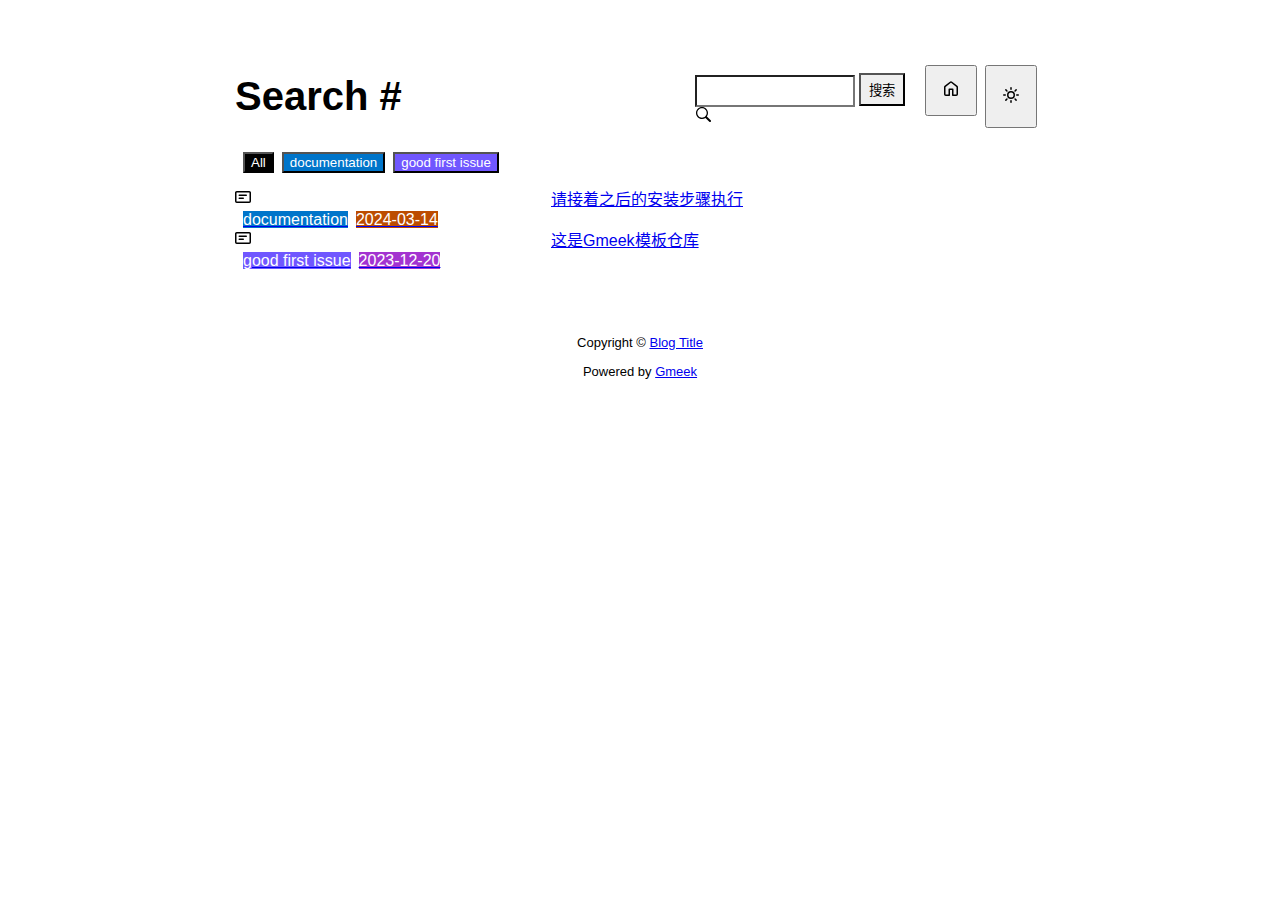
<file: docs/tag.html>
<!DOCTYPE html>
<html data-color-mode="light" data-dark-theme="dark" data-light-theme="light" lang="zh-CN">
<head>
    <meta content="text/html; charset=utf-8" http-equiv="content-type" />
    <meta name="viewport" content="width=device-width,initial-scale=1.0">
    <meta http-equiv="X-UA-Compatible" content="IE=edge">
    <link href="//cdn.staticfile.org/Primer/21.0.7/primer.css" rel="stylesheet" />
    <link rel="icon" href="https://github.githubassets.com/favicons/favicon.svg">
    <script>
        if(localStorage.getItem("meek_theme")==null){}
        else if(localStorage.getItem("meek_theme")=="dark"){document.getElementsByTagName("html")[0].attributes.getNamedItem("data-color-mode").value="dark";}
        else if(localStorage.getItem("meek_theme")=="light"){document.getElementsByTagName("html")[0].attributes.getNamedItem("data-color-mode").value="light";}
    </script>
    
<meta name="description" content="Blog Title search page">
<title>Blog Title - Tag</title>

</head>
<style>
body{box-sizing: border-box;min-width: 200px;max-width: 900px;margin: 20px auto;padding: 45px;font-size: 16px;font-family: sans-serif;line-height: 1.25;}
#header{display:flex;padding-bottom:8px;border-bottom: 1px solid var(--borderColor-muted, var(--color-border-muted));margin-bottom: 16px;}
#footer {margin-top:64px; text-align: center;font-size: small;}

</style>

<style>
.tagTitle{margin:auto 0;font-size:40px;font-weight:bold;overflow:hidden;white-space:nowrap;text-overflow:ellipsis;}
.title-right{display:flex;margin:auto 0 0 auto;}
.title-right .circle{padding: 14px 16px;margin-right:8px;}

.subnav-search{width:222px;margin-top:8px;margin-right:8px;}
.subnav-search-input{width:160px;border-top-right-radius:0px;border-bottom-right-radius:0px;}
.subnav-search button{padding:5px 8px;border-top-left-radius:0px;border-bottom-left-radius:0px;}

.SideNav-icon{margin-right: 16px}
.Label{color: #fff;margin-left:8px;}
.genTime{float: right;}
.d-flex{min-width:0;}
.listTitle{overflow:hidden;white-space:nowrap;text-overflow: ellipsis;max-width: 100%;}
.listLabels{white-space:nowrap;}

@media (max-width: 600px) {
    body { padding: 8px;}
    .tagTitle{display:none;}
    .LabelTime{display:none;}
}
</style>


<body>
    <div id="header">
<span class="tagTitle"><span>Loading</span><span class="AnimatedEllipsis"></span></span>
<div class="title-right">
    <div class="subnav-search">
        <input type="search" class="form-control subnav-search-input float-left" aria-label="Search site" value="" style="height:32px;">
        <button class="btn float-left" type="submit" onclick="javascript:searchShow()">搜索</button>
        <svg class="subnav-search-icon octicon octicon-search" width="16" height="16" viewBox="0 0 16 16" aria-hidden="true">
            <path id="searchSVG" fill-rule="evenodd" d=""></path>
        </svg>
    </div>
    <a href="https://Meekdai.github.io/Gmeek-template"><button id="buttonHome" class="btn btn-invisible circle" title="首页">
        <svg class="octicon" width="16" height="16">
            <path id="pathHome" fill-rule="evenodd" d="M6.906.664a1.749 1.749 0 0 1 2.187 0l5.25 4.2c.415.332.657.835.657 1.367v7.019A1.75 1.75 0 0 1 13.25 15h-3.5a.75.75 0 0 1-.75-.75V9H7v5.25a.75.75 0 0 1-.75.75h-3.5A1.75 1.75 0 0 1 1 13.25V6.23c0-.531.242-1.034.657-1.366l5.25-4.2Zm1.25 1.171a.25.25 0 0 0-.312 0l-5.25 4.2a.25.25 0 0 0-.094.196v7.019c0 .138.112.25.25.25H5.5V8.25a.75.75 0 0 1 .75-.75h3.5a.75.75 0 0 1 .75.75v5.25h2.75a.25.25 0 0 0 .25-.25V6.23a.25.25 0 0 0-.094-.195Z"></path>
        </svg>
    </button></a>
    <button class="btn btn-invisible circle" onclick="modeSwitch()" title="切换主题">
        <svg class="octicon" width="16" height="16" >
            <path id="themeSwitch" fill-rule="evenodd"></path>
        </svg>
    </button>
</div>
</div>
    <div id="content">
<div id="tagLable" style="margin-bottom: 16px;"></div>
<nav class="SideNav"></nav>
<div class="notFind" style="display:none;font-size:24px;margin:8px;">Not Find</div>
</div>
    <div id="footer">Copyright © <span id="year"></span><a href="https://Meekdai.github.io/Gmeek-template"> Blog Title </a>
<p>
<span id="runday"></span>Powered by <a href="https://meekdai.com/Gmeek.html" target="_blank">Gmeek</a>
</p>

<script>
if(""!=""){
    var now=new Date();
    var startSite=new Date("");
    var diff=now.getTime()-startSite.getTime();
    var diffDay=Math.floor(diff/(1000*60*60*24));
    document.getElementById("year").innerHTML=now.getFullYear();
    if(""!=""){document.getElementById("runday").innerHTML=" • "+"网站运行"+diffDay+"天"+" • ";}
    else{document.getElementById("runday").innerHTML="网站运行"+diffDay+"天"+" • ";}
}
</script>
</div>
</body>
<script>
var IconList={'post': 'M0 3.75C0 2.784.784 2 1.75 2h12.5c.966 0 1.75.784 1.75 1.75v8.5A1.75 1.75 0 0 1 14.25 14H1.75A1.75 1.75 0 0 1 0 12.25Zm1.75-.25a.25.25 0 0 0-.25.25v8.5c0 .138.112.25.25.25h12.5a.25.25 0 0 0 .25-.25v-8.5a.25.25 0 0 0-.25-.25ZM3.5 6.25a.75.75 0 0 1 .75-.75h7a.75.75 0 0 1 0 1.5h-7a.75.75 0 0 1-.75-.75Zm.75 2.25h4a.75.75 0 0 1 0 1.5h-4a.75.75 0 0 1 0-1.5Z', 'link': 'm7.775 3.275 1.25-1.25a3.5 3.5 0 1 1 4.95 4.95l-2.5 2.5a3.5 3.5 0 0 1-4.95 0 .751.751 0 0 1 .018-1.042.751.751 0 0 1 1.042-.018 1.998 1.998 0 0 0 2.83 0l2.5-2.5a2.002 2.002 0 0 0-2.83-2.83l-1.25 1.25a.751.751 0 0 1-1.042-.018.751.751 0 0 1-.018-1.042Zm-4.69 9.64a1.998 1.998 0 0 0 2.83 0l1.25-1.25a.751.751 0 0 1 1.042.018.751.751 0 0 1 .018 1.042l-1.25 1.25a3.5 3.5 0 1 1-4.95-4.95l2.5-2.5a3.5 3.5 0 0 1 4.95 0 .751.751 0 0 1-.018 1.042.751.751 0 0 1-1.042.018 1.998 1.998 0 0 0-2.83 0l-2.5 2.5a1.998 1.998 0 0 0 0 2.83Z', 'about': 'M10.561 8.073a6.005 6.005 0 0 1 3.432 5.142.75.75 0 1 1-1.498.07 4.5 4.5 0 0 0-8.99 0 .75.75 0 0 1-1.498-.07 6.004 6.004 0 0 1 3.431-5.142 3.999 3.999 0 1 1 5.123 0ZM10.5 5a2.5 2.5 0 1 0-5 0 2.5 2.5 0 0 0 5 0Z', 'sun': 'M8 10.5a2.5 2.5 0 100-5 2.5 2.5 0 000 5zM8 12a4 4 0 100-8 4 4 0 000 8zM8 0a.75.75 0 01.75.75v1.5a.75.75 0 01-1.5 0V.75A.75.75 0 018 0zm0 13a.75.75 0 01.75.75v1.5a.75.75 0 01-1.5 0v-1.5A.75.75 0 018 13zM2.343 2.343a.75.75 0 011.061 0l1.06 1.061a.75.75 0 01-1.06 1.06l-1.06-1.06a.75.75 0 010-1.06zm9.193 9.193a.75.75 0 011.06 0l1.061 1.06a.75.75 0 01-1.06 1.061l-1.061-1.06a.75.75 0 010-1.061zM16 8a.75.75 0 01-.75.75h-1.5a.75.75 0 010-1.5h1.5A.75.75 0 0116 8zM3 8a.75.75 0 01-.75.75H.75a.75.75 0 010-1.5h1.5A.75.75 0 013 8zm10.657-5.657a.75.75 0 010 1.061l-1.061 1.06a.75.75 0 11-1.06-1.06l1.06-1.06a.75.75 0 011.06 0zm-9.193 9.193a.75.75 0 010 1.06l-1.06 1.061a.75.75 0 11-1.061-1.06l1.06-1.061a.75.75 0 011.061 0z', 'moon': 'M9.598 1.591a.75.75 0 01.785-.175 7 7 0 11-8.967 8.967.75.75 0 01.961-.96 5.5 5.5 0 007.046-7.046.75.75 0 01.175-.786zm1.616 1.945a7 7 0 01-7.678 7.678 5.5 5.5 0 107.678-7.678z', 'search': 'M15.7 13.3l-3.81-3.83A5.93 5.93 0 0 0 13 6c0-3.31-2.69-6-6-6S1 2.69 1 6s2.69 6 6 6c1.3 0 2.48-.41 3.47-1.11l3.83 3.81c.19.2.45.3.7.3.25 0 .52-.09.7-.3a.996.996 0 0 0 0-1.41v.01zM7 10.7c-2.59 0-4.7-2.11-4.7-4.7 0-2.59 2.11-4.7 4.7-4.7 2.59 0 4.7 2.11 4.7 4.7 0 2.59-2.11 4.7-4.7 4.7z', 'rss': 'M2.002 2.725a.75.75 0 0 1 .797-.699C8.79 2.42 13.58 7.21 13.974 13.201a.75.75 0 0 1-1.497.098 10.502 10.502 0 0 0-9.776-9.776.747.747 0 0 1-.7-.798ZM2.84 7.05h-.002a7.002 7.002 0 0 1 6.113 6.111.75.75 0 0 1-1.49.178 5.503 5.503 0 0 0-4.8-4.8.75.75 0 0 1 .179-1.489ZM2 13a1 1 0 1 1 2 0 1 1 0 0 1-2 0Z', 'upload': 'M2.75 14A1.75 1.75 0 0 1 1 12.25v-2.5a.75.75 0 0 1 1.5 0v2.5c0 .138.112.25.25.25h10.5a.25.25 0 0 0 .25-.25v-2.5a.75.75 0 0 1 1.5 0v2.5A1.75 1.75 0 0 1 13.25 14Z M11.78 4.72a.749.749 0 1 1-1.06 1.06L8.75 3.811V9.5a.75.75 0 0 1-1.5 0V3.811L5.28 5.78a.749.749 0 1 1-1.06-1.06l3.25-3.25a.749.749 0 0 1 1.06 0l3.25 3.25Z', 'github': 'M8 0c4.42 0 8 3.58 8 8a8.013 8.013 0 0 1-5.45 7.59c-.4.08-.55-.17-.55-.38 0-.27.01-1.13.01-2.2 0-.75-.25-1.23-.54-1.48 1.78-.2 3.65-.88 3.65-3.95 0-.88-.31-1.59-.82-2.15.08-.2.36-1.02-.08-2.12 0 0-.67-.22-2.2.82-.64-.18-1.32-.27-2-.27-.68 0-1.36.09-2 .27-1.53-1.03-2.2-.82-2.2-.82-.44 1.1-.16 1.92-.08 2.12-.51.56-.82 1.28-.82 2.15 0 3.06 1.86 3.75 3.64 3.95-.23.2-.44.55-.51 1.07-.46.21-1.61.55-2.33-.66-.15-.24-.6-.83-1.23-.82-.67.01-.27.38.01.53.34.19.73.9.82 1.13.16.45.68 1.31 2.69.94 0 .67.01 1.3.01 1.49 0 .21-.15.45-.55.38A7.995 7.995 0 0 1 0 8c0-4.42 3.58-8 8-8Z', 'home': 'M6.906.664a1.749 1.749 0 0 1 2.187 0l5.25 4.2c.415.332.657.835.657 1.367v7.019A1.75 1.75 0 0 1 13.25 15h-3.5a.75.75 0 0 1-.75-.75V9H7v5.25a.75.75 0 0 1-.75.75h-3.5A1.75 1.75 0 0 1 1 13.25V6.23c0-.531.242-1.034.657-1.366l5.25-4.2Zm1.25 1.171a.25.25 0 0 0-.312 0l-5.25 4.2a.25.25 0 0 0-.094.196v7.019c0 .138.112.25.25.25H5.5V8.25a.75.75 0 0 1 .75-.75h3.5a.75.75 0 0 1 .75.75v5.25h2.75a.25.25 0 0 0 .25-.25V6.23a.25.25 0 0 0-.094-.195Z'};
var utterancesLoad=0;
if(localStorage.getItem("meek_theme")==null){localStorage.setItem("meek_theme","light");changeLight();}
else if(localStorage.getItem("meek_theme")=="dark"){changeDark();}
else if(localStorage.getItem("meek_theme")=="light"){changeLight();}

function changeDark(){
    document.getElementsByTagName("html")[0].attributes.getNamedItem("data-color-mode").value="dark";
    document.getElementById("themeSwitch").setAttribute("d",value=IconList["moon"]);
    document.getElementById("themeSwitch").parentNode.style.color="#00f0ff";
    if(utterancesLoad==1){utterancesTheme("dark-blue");}
}
function changeLight(){
    document.getElementsByTagName("html")[0].attributes.getNamedItem("data-color-mode").value="light";
    document.getElementById("themeSwitch").setAttribute("d",value=IconList["sun"]);
    document.getElementById("themeSwitch").parentNode.style.color="#ff5000";
    if(utterancesLoad==1){utterancesTheme("github-light");}
}
function modeSwitch(){
    if(document.getElementsByTagName("html")[0].attributes[0].value=="light"){changeDark();localStorage.setItem("meek_theme","dark");}
    else{changeLight();localStorage.setItem("meek_theme","light");}
}
function utterancesTheme(theme){
    const message = {type: 'set-theme',theme: theme};
    const iframe = document.getElementsByClassName('utterances-frame')[0];
    iframe.contentWindow.postMessage(message, 'https://utteranc.es');
}

console.log("\n %c Gmeek last %c https://github.com/Meekdai/Gmeek \n\n", "color: #fff; background-image: linear-gradient(90deg, rgb(47, 172, 178) 0%, rgb(45, 190, 96) 100%); padding:5px 1px;", "background-image: linear-gradient(90deg, rgb(45, 190, 96) 0%, rgb(255, 255, 255) 100%); padding:5px 0;");
</script>

<script>
document.getElementById("searchSVG").setAttribute("d",IconList["search"]);

tagList=[];
jsonData='';
let requestJson="postList.json"
let request=new XMLHttpRequest();
request.open("GET",requestJson);
request.responseType='text';
request.send();
request.onload=function(){
    jsonData=JSON.parse(request.response);
    console.log(jsonData);
    showList();
    setClassDisplay(decodeURI(window.location.hash.slice(1)));
}

function showList(){
    let SideNav=document.getElementsByClassName("SideNav")[0];
    SideNav.setAttribute("class","SideNav border");
    let tagLable=document.getElementById("tagLable");

    if(tagList.length==0){
        let showLabels=document.createElement("button");
        showLabels.setAttribute("class","Label");
        showLabels.setAttribute("style","background-color:#000");
        showLabels.innerHTML="All";
        showLabels.setAttribute("onclick","javascript:updateShowTag('All');");
        tagLable.appendChild(showLabels);
    }
    for(i in jsonData){
        if(!(tagList.includes(jsonData[i]['label']))){
            tagList.push(jsonData[i]['label']);
            let showLabels=document.createElement("button");
            showLabels.setAttribute("class","Label");
            showLabels.setAttribute("style","background-color:"+jsonData[i]['labelColor']);
            showLabels.innerHTML=jsonData[i]['label'];
            showLabels.setAttribute("onclick","javascript:updateShowTag('"+jsonData[i]['label']+"');");
            tagLable.appendChild(showLabels);
        }

        let div=document.createElement("div");
        div.setAttribute("class","lists "+jsonData[i]['label']);
        let item=document.createElement("a");
        item.setAttribute("class","SideNav-item d-flex flex-items-center flex-justify-between");
        item.setAttribute("href",jsonData[i]['postUrl']);

        let center=document.createElement("div");
        center.setAttribute("class","d-flex flex-items-center");

        svg=document.createElementNS('http://www.w3.org/2000/svg','svg');
        path=document.createElementNS("http://www.w3.org/2000/svg","path"); 
        span=document.createElement("span");
        svg.setAttributeNS(null,"class","SideNav-icon octicon");
        svg.setAttributeNS(null,"style","witdh:16px;height:16px");
        path.setAttributeNS(null, "d", IconList["post"]);
        svg.appendChild(path);

        let title=document.createElement("span");
        title.setAttribute("class","listTitle");
        title.innerHTML=jsonData[i]['postTitle'];
        center.appendChild(svg);
        center.appendChild(title);

        let listLabels=document.createElement("div");
        listLabels.setAttribute("class","listLabels");
        let LabelName=document.createElement("span");
        LabelName.setAttribute("class","Label LabelName");
        LabelName.setAttribute("style","background-color:"+jsonData[i]['labelColor']);
        LabelName.innerHTML=jsonData[i]['label'];
        listLabels.appendChild(LabelName);
        let LabelTime=document.createElement("span");
        LabelTime.setAttribute("class","Label LabelTime");
        LabelTime.setAttribute("style","background-color:"+jsonData[i]['dateLabelColor']);
        LabelTime.innerHTML=jsonData[i]['createdDate'];
        listLabels.appendChild(LabelTime);

        item.appendChild(center);
        item.appendChild(listLabels);
        div.appendChild(item);
        SideNav.appendChild(div);
    }
}

function updateShowTag(label){
    if(window.location.hash.slice(1)!=encodeURI(label)){
        window.location.hash="#"+(label);
        setClassDisplay(label);
    }
}

function setClassDisplay(lable){
    let lists = document.getElementsByClassName("lists");
    let tagTitle = document.getElementsByClassName("tagTitle")[0];
    tagTitle.innerHTML="Tag #"+lable;
    document.title=lable+" - Blog Title";
    document.getElementsByClassName("subnav-search-input")[0].value='';
    if(lable=="All"){
        for(let i = 0; i < lists.length; i++){lists[i].style.display='block';}
        document.getElementsByClassName("notFind")[0].style.display='none';
    }
    else if(tagList.indexOf(lable)!=-1){
        for(let i = 0; i < lists.length; i++){
            lists[i].style.display='none';
        }

        let lables = document.getElementsByClassName(lable);
        for(let i = 0; i < lables.length; i++){
            lables[i].style.display='block';
        }
        document.getElementsByClassName("notFind")[0].style.display='none';
    }
    else{
        document.getElementsByClassName("subnav-search-input")[0].value=lable;
        searchShow();
    }
}

function searchShow(){
    let lists = document.getElementsByClassName("lists");
    let tagTitle = document.getElementsByClassName("tagTitle")[0];
    let searchInput = document.getElementsByClassName("subnav-search-input")[0].value;
    tagTitle.innerHTML="Search #"+searchInput;
    if(searchInput==''){document.title="Search - Blog Title";}
    else{document.title=searchInput+" - Blog Title";}
    let a=0;
    window.location.hash="#"+(searchInput);
    for(let i = 0; i < lists.length; i++){
        if(lists[i].childNodes[0].childNodes[0].childNodes[1].innerHTML.toUpperCase().indexOf(searchInput.toUpperCase())==-1){lists[i].style.display='none';}
        else{lists[i].style.display='block';a=a+1;}
    }
    if(a==0){
        let notFind=document.getElementsByClassName("notFind")[0];
        notFind.style.display='block';
        notFind.innerHTML='Not Find "'+searchInput+'"';
    }
    else{document.getElementsByClassName("notFind")[0].style.display='none';}
}

</script>

</html>
</file>
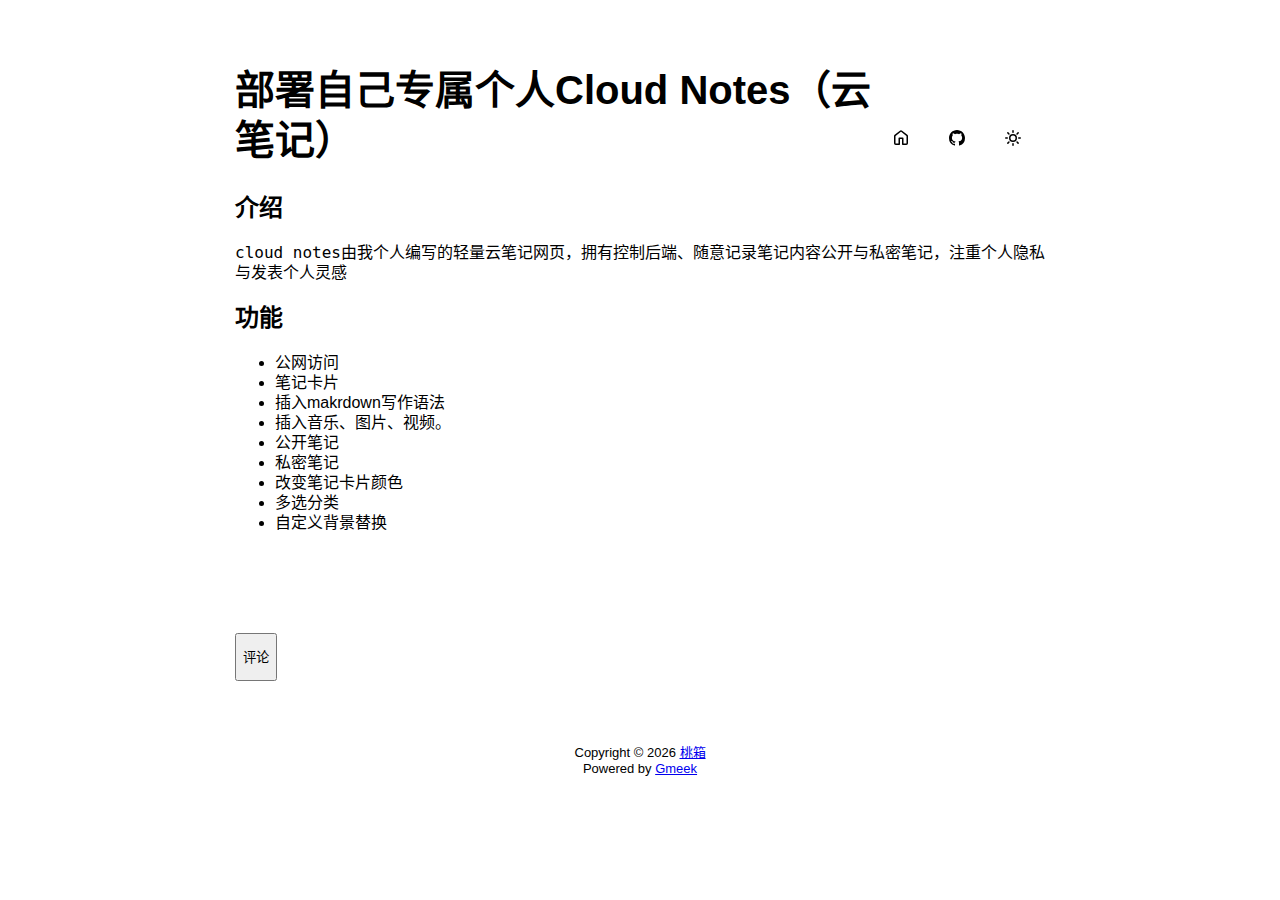
<file: docs/post/bu-shu-zi-ji-zhuan-shu-ge-ren-Cloud Notes（-yun-bi-ji-）.html>
<!DOCTYPE html>
<html data-color-mode="light" data-dark-theme="dark" data-light-theme="light" lang="zh-CN">
<head>
    <meta content="text/html; charset=utf-8" http-equiv="content-type" />
    <meta name="viewport" content="width=device-width,initial-scale=1.0">
    <meta http-equiv="X-UA-Compatible" content="IE=edge">
    <link href='https://mirrors.sustech.edu.cn/cdnjs/ajax/libs/Primer/21.0.7/primer.css' rel='stylesheet' />
    <script src='https://blog.meekdai.com/Gmeek/plugins/GmeekBSZ.js'></script>
    <link rel="icon" href="http://momo-1-img.ao1160301aila.workers.dev/momobako.png"><script>
        let theme = localStorage.getItem("meek_theme") || "light";
        document.documentElement.setAttribute("data-color-mode", theme);
    </script>
<meta name="description" content="## 介绍
`cloud notes由我个人编写的轻量云笔记网页，拥有控制后端、随意记录笔记内容公开与私密笔记，注重个人隐私与发表个人灵感`

## 功能
- 公网访问
- 笔记卡片
- 插入makrdown写作语法
- 插入音乐、图片、视频。">
<meta property="og:title" content="部署自己专属个人Cloud Notes（云笔记）">
<meta property="og:description" content="## 介绍
`cloud notes由我个人编写的轻量云笔记网页，拥有控制后端、随意记录笔记内容公开与私密笔记，注重个人隐私与发表个人灵感`

## 功能
- 公网访问
- 笔记卡片
- 插入makrdown写作语法
- 插入音乐、图片、视频。">
<meta property="og:type" content="article">
<meta property="og:url" content="https://akxxxxxxxxx9.github.io/mo.github.io/post/bu-shu-zi-ji-zhuan-shu-ge-ren-Cloud%20Notes%EF%BC%88-yun-bi-ji-%EF%BC%89.html">
<meta property="og:image" content="http://momo-1-img.ao1160301aila.workers.dev/momobako.png">
<title>部署自己专属个人Cloud Notes（云笔记）</title>



</head>
<style>
body{box-sizing: border-box;min-width: 200px;max-width: 900px;margin: 20px auto;padding: 45px;font-size: 16px;font-family: sans-serif;line-height: 1.25;}
#header{display:flex;padding-bottom:8px;border-bottom: 1px solid var(--borderColor-muted, var(--color-border-muted));margin-bottom: 16px;}
#footer {margin-top:64px; text-align: center;font-size: small;}

</style>

<style>
.postTitle{margin: auto 0;font-size:40px;font-weight:bold;}
.title-right{display:flex;margin:auto 0 0 auto;}
.title-right .circle{padding: 14px 16px;margin-right:8px;}
#postBody{border-bottom: 1px solid var(--color-border-default);padding-bottom:36px;}
#postBody hr{height:2px;}
#cmButton{height:48px;margin-top:48px;}
#comments{margin-top:64px;}
.g-emoji{font-size:24px;}
@media (max-width: 600px) {
    body {padding: 8px;}
    .postTitle{font-size:24px;}
}

</style>




<body>
    <div id="header">
<h1 class="postTitle">部署自己专属个人Cloud Notes（云笔记）</h1>
<div class="title-right">
    <a href="https://akxxxxxxxxx9.github.io/mo.github.io" id="buttonHome" class="btn btn-invisible circle" title="首页">
        <svg class="octicon" width="16" height="16">
            <path id="pathHome" fill-rule="evenodd"></path>
        </svg>
    </a>
    
    <a href="https://github.com/akxxxxxxxxx9/mo.github.io/issues/9" target="_blank" class="btn btn-invisible circle" title="Issue">
        <svg class="octicon" width="16" height="16">
            <path id="pathIssue" fill-rule="evenodd"></path>
        </svg>
    </a>
    

    <a class="btn btn-invisible circle" onclick="modeSwitch();" title="切换主题">
        <svg class="octicon" width="16" height="16" >
            <path id="themeSwitch" fill-rule="evenodd"></path>
        </svg>
    </a>

</div>
</div>
    <div id="content">
<div class="markdown-body" id="postBody"><h2>介绍</h2>
<p><code class="notranslate">cloud notes由我个人编写的轻量云笔记网页，拥有控制后端、随意记录笔记内容公开与私密笔记，注重个人隐私与发表个人灵感</code></p>
<h2>功能</h2>
<ul>
<li>公网访问</li>
<li>笔记卡片</li>
<li>插入makrdown写作语法</li>
<li>插入音乐、图片、视频。</li>
<li>公开笔记</li>
<li>私密笔记</li>
<li>改变笔记卡片颜色</li>
<li>多选分类</li>
<li>自定义背景替换</li>
</ul></div>
<div style="font-size:small;margin-top:8px;float:right;"></div>

<button class="btn btn-block" type="button" onclick="openComments()" id="cmButton">评论</button>
<div class="comments" id="comments"></div>

</div>
    <div id="footer"><div id="footer1">Copyright © <span id="copyrightYear"></span> <a href="https://akxxxxxxxxx9.github.io/mo.github.io">桃箱</a></div>
<div id="footer2">
    <span id="runday"></span><span>Powered by <a href="https://meekdai.com/Gmeek.html" target="_blank">Gmeek</a></span>
</div>

<script>
var now=new Date();
document.getElementById("copyrightYear").innerHTML=now.getFullYear();

if(""!=""){
    var startSite=new Date("");
    var diff=now.getTime()-startSite.getTime();
    var diffDay=Math.floor(diff/(1000*60*60*24));
    document.getElementById("runday").innerHTML="网站运行"+diffDay+"天"+" • ";
}
</script></div>
</body>
<script>
var IconList={'sun': 'M8 10.5a2.5 2.5 0 100-5 2.5 2.5 0 000 5zM8 12a4 4 0 100-8 4 4 0 000 8zM8 0a.75.75 0 01.75.75v1.5a.75.75 0 01-1.5 0V.75A.75.75 0 018 0zm0 13a.75.75 0 01.75.75v1.5a.75.75 0 01-1.5 0v-1.5A.75.75 0 018 13zM2.343 2.343a.75.75 0 011.061 0l1.06 1.061a.75.75 0 01-1.06 1.06l-1.06-1.06a.75.75 0 010-1.06zm9.193 9.193a.75.75 0 011.06 0l1.061 1.06a.75.75 0 01-1.06 1.061l-1.061-1.06a.75.75 0 010-1.061zM16 8a.75.75 0 01-.75.75h-1.5a.75.75 0 010-1.5h1.5A.75.75 0 0116 8zM3 8a.75.75 0 01-.75.75H.75a.75.75 0 010-1.5h1.5A.75.75 0 013 8zm10.657-5.657a.75.75 0 010 1.061l-1.061 1.06a.75.75 0 11-1.06-1.06l1.06-1.06a.75.75 0 011.06 0zm-9.193 9.193a.75.75 0 010 1.06l-1.06 1.061a.75.75 0 11-1.061-1.06l1.06-1.061a.75.75 0 011.061 0z', 'moon': 'M9.598 1.591a.75.75 0 01.785-.175 7 7 0 11-8.967 8.967.75.75 0 01.961-.96 5.5 5.5 0 007.046-7.046.75.75 0 01.175-.786zm1.616 1.945a7 7 0 01-7.678 7.678 5.5 5.5 0 107.678-7.678z', 'sync': 'M1.705 8.005a.75.75 0 0 1 .834.656 5.5 5.5 0 0 0 9.592 2.97l-1.204-1.204a.25.25 0 0 1 .177-.427h3.646a.25.25 0 0 1 .25.25v3.646a.25.25 0 0 1-.427.177l-1.38-1.38A7.002 7.002 0 0 1 1.05 8.84a.75.75 0 0 1 .656-.834ZM8 2.5a5.487 5.487 0 0 0-4.131 1.869l1.204 1.204A.25.25 0 0 1 4.896 6H1.25A.25.25 0 0 1 1 5.75V2.104a.25.25 0 0 1 .427-.177l1.38 1.38A7.002 7.002 0 0 1 14.95 7.16a.75.75 0 0 1-1.49.178A5.5 5.5 0 0 0 8 2.5Z', 'home': 'M6.906.664a1.749 1.749 0 0 1 2.187 0l5.25 4.2c.415.332.657.835.657 1.367v7.019A1.75 1.75 0 0 1 13.25 15h-3.5a.75.75 0 0 1-.75-.75V9H7v5.25a.75.75 0 0 1-.75.75h-3.5A1.75 1.75 0 0 1 1 13.25V6.23c0-.531.242-1.034.657-1.366l5.25-4.2Zm1.25 1.171a.25.25 0 0 0-.312 0l-5.25 4.2a.25.25 0 0 0-.094.196v7.019c0 .138.112.25.25.25H5.5V8.25a.75.75 0 0 1 .75-.75h3.5a.75.75 0 0 1 .75.75v5.25h2.75a.25.25 0 0 0 .25-.25V6.23a.25.25 0 0 0-.094-.195Z', 'github': 'M8 0c4.42 0 8 3.58 8 8a8.013 8.013 0 0 1-5.45 7.59c-.4.08-.55-.17-.55-.38 0-.27.01-1.13.01-2.2 0-.75-.25-1.23-.54-1.48 1.78-.2 3.65-.88 3.65-3.95 0-.88-.31-1.59-.82-2.15.08-.2.36-1.02-.08-2.12 0 0-.67-.22-2.2.82-.64-.18-1.32-.27-2-.27-.68 0-1.36.09-2 .27-1.53-1.03-2.2-.82-2.2-.82-.44 1.1-.16 1.92-.08 2.12-.51.56-.82 1.28-.82 2.15 0 3.06 1.86 3.75 3.64 3.95-.23.2-.44.55-.51 1.07-.46.21-1.61.55-2.33-.66-.15-.24-.6-.83-1.23-.82-.67.01-.27.38.01.53.34.19.73.9.82 1.13.16.45.68 1.31 2.69.94 0 .67.01 1.3.01 1.49 0 .21-.15.45-.55.38A7.995 7.995 0 0 1 0 8c0-4.42 3.58-8 8-8Z'};
var utterancesLoad=0;

let themeSettings={
    "dark": ["dark","moon","#00f0ff","dark-blue"],
    "light": ["light","sun","#ff5000","github-light"],
    "auto": ["auto","sync","","preferred-color-scheme"]
};
function changeTheme(mode, icon, color, utheme){
    document.documentElement.setAttribute("data-color-mode",mode);
    document.getElementById("themeSwitch").setAttribute("d",value=IconList[icon]);
    document.getElementById("themeSwitch").parentNode.style.color=color;
    if(utterancesLoad==1){utterancesTheme(utheme);}
}
function modeSwitch(){
    let currentMode=document.documentElement.getAttribute('data-color-mode');
    let newMode = currentMode === "light" ? "dark" : currentMode === "dark" ? "auto" : "light";
    localStorage.setItem("meek_theme", newMode);
    if(themeSettings[newMode]){
        changeTheme(...themeSettings[newMode]);
    }
}
function utterancesTheme(theme){
    const message={type:'set-theme',theme: theme};
    const iframe=document.getElementsByClassName('utterances-frame')[0];
    iframe.contentWindow.postMessage(message,'https://utteranc.es');
}
if(themeSettings[theme]){changeTheme(...themeSettings[theme]);}
console.log("\n %c Gmeek last https://github.com/Meekdai/Gmeek \n","padding:5px 0;background:#02d81d;color:#fff");
</script>

<script>
document.getElementById("pathHome").setAttribute("d",IconList["home"]);
document.getElementById("pathIssue").setAttribute("d",IconList["github"]);



function openComments(){
    cm=document.getElementById("comments");
    cmButton=document.getElementById("cmButton");
    cmButton.innerHTML="loading";
    span=document.createElement("span");
    span.setAttribute("class","AnimatedEllipsis");
    cmButton.appendChild(span);

    script=document.createElement("script");
    script.setAttribute("src","https://utteranc.es/client.js");
    script.setAttribute("repo","akxxxxxxxxx9/mo.github.io");
    script.setAttribute("issue-term","title");
    
    if(localStorage.getItem("meek_theme")=="dark"){script.setAttribute("theme","dark-blue");}
    else if(localStorage.getItem("meek_theme")=="light") {script.setAttribute("theme","github-light");}
    else{script.setAttribute("theme","preferred-color-scheme");}
    
    script.setAttribute("crossorigin","anonymous");
    script.setAttribute("async","");
    cm.appendChild(script);

    int=self.setInterval("iFrameLoading()",200);
}

function iFrameLoading(){
    var utterances=document.getElementsByClassName('utterances');
    if(utterances.length==1){
        if(utterances[0].style.height!=""){
            utterancesLoad=1;
            int=window.clearInterval(int);
            document.getElementById("cmButton").style.display="none";
            console.log("utterances Load OK");
        }
    }
}



</script>
<script src='https://blog.meekdai.com/Gmeek/plugins/GmeekTOC.js'></script>

</html>
</file>
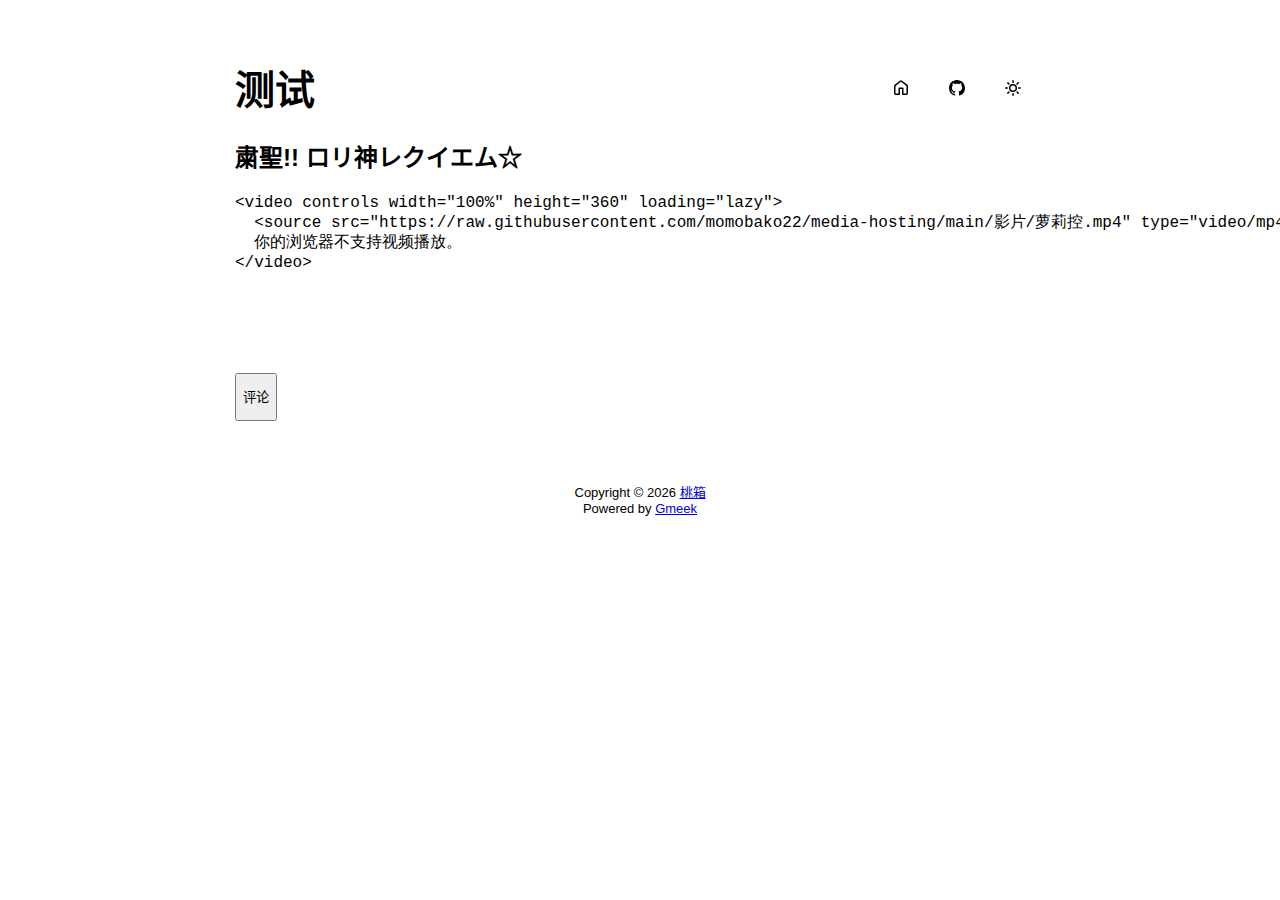
<file: docs/post/ce-shi.html>
<!DOCTYPE html>
<html data-color-mode="light" data-dark-theme="dark" data-light-theme="light" lang="zh-CN">
<head>
    <meta content="text/html; charset=utf-8" http-equiv="content-type" />
    <meta name="viewport" content="width=device-width,initial-scale=1.0">
    <meta http-equiv="X-UA-Compatible" content="IE=edge">
    <link href='https://mirrors.sustech.edu.cn/cdnjs/ajax/libs/Primer/21.0.7/primer.css' rel='stylesheet' />
    <script src='https://blog.meekdai.com/Gmeek/plugins/GmeekBSZ.js'></script>
    <link rel="icon" href="http://momo-1-img.ao1160301aila.workers.dev/momobako.png"><script>
        let theme = localStorage.getItem("meek_theme") || "light";
        document.documentElement.setAttribute("data-color-mode", theme);
    </script>
<meta name="description" content="

## 粛聖!! ロリ神レクイエム☆

```Gmeek-html
<video controls width='100%' height='360' loading='lazy'>
  <source src='https://raw.githubusercontent.com/momobako22/media-hosting/main/影片/萝莉控.mp4' type='video/mp4'>
  你的浏览器不支持视频播放。">
<meta property="og:title" content="测试">
<meta property="og:description" content="

## 粛聖!! ロリ神レクイエム☆

```Gmeek-html
<video controls width='100%' height='360' loading='lazy'>
  <source src='https://raw.githubusercontent.com/momobako22/media-hosting/main/影片/萝莉控.mp4' type='video/mp4'>
  你的浏览器不支持视频播放。">
<meta property="og:type" content="article">
<meta property="og:url" content="https://akxxxxxxxxx9.github.io/mo.github.io/post/ce-shi.html">
<meta property="og:image" content="http://momo-1-img.ao1160301aila.workers.dev/momobako.png">
<title>测试</title>



</head>
<style>
body{box-sizing: border-box;min-width: 200px;max-width: 900px;margin: 20px auto;padding: 45px;font-size: 16px;font-family: sans-serif;line-height: 1.25;}
#header{display:flex;padding-bottom:8px;border-bottom: 1px solid var(--borderColor-muted, var(--color-border-muted));margin-bottom: 16px;}
#footer {margin-top:64px; text-align: center;font-size: small;}

</style>

<style>
.postTitle{margin: auto 0;font-size:40px;font-weight:bold;}
.title-right{display:flex;margin:auto 0 0 auto;}
.title-right .circle{padding: 14px 16px;margin-right:8px;}
#postBody{border-bottom: 1px solid var(--color-border-default);padding-bottom:36px;}
#postBody hr{height:2px;}
#cmButton{height:48px;margin-top:48px;}
#comments{margin-top:64px;}
.g-emoji{font-size:24px;}
@media (max-width: 600px) {
    body {padding: 8px;}
    .postTitle{font-size:24px;}
}

</style>




<body>
    <div id="header">
<h1 class="postTitle">测试</h1>
<div class="title-right">
    <a href="https://akxxxxxxxxx9.github.io/mo.github.io" id="buttonHome" class="btn btn-invisible circle" title="首页">
        <svg class="octicon" width="16" height="16">
            <path id="pathHome" fill-rule="evenodd"></path>
        </svg>
    </a>
    
    <a href="https://github.com/akxxxxxxxxx9/mo.github.io/issues/6" target="_blank" class="btn btn-invisible circle" title="Issue">
        <svg class="octicon" width="16" height="16">
            <path id="pathIssue" fill-rule="evenodd"></path>
        </svg>
    </a>
    

    <a class="btn btn-invisible circle" onclick="modeSwitch();" title="切换主题">
        <svg class="octicon" width="16" height="16" >
            <path id="themeSwitch" fill-rule="evenodd"></path>
        </svg>
    </a>

</div>
</div>
    <div id="content">
<div class="markdown-body" id="postBody"><h2>粛聖!! ロリ神レクイエム☆</h2>
<pre lang="Gmeek-html" class="notranslate"><code class="notranslate">&lt;video controls width="100%" height="360" loading="lazy"&gt;
  &lt;source src="https://raw.githubusercontent.com/momobako22/media-hosting/main/影片/萝莉控.mp4" type="video/mp4"&gt;
  你的浏览器不支持视频播放。
&lt;/video&gt;
</code></pre></div>
<div style="font-size:small;margin-top:8px;float:right;"></div>

<button class="btn btn-block" type="button" onclick="openComments()" id="cmButton">评论</button>
<div class="comments" id="comments"></div>

</div>
    <div id="footer"><div id="footer1">Copyright © <span id="copyrightYear"></span> <a href="https://akxxxxxxxxx9.github.io/mo.github.io">桃箱</a></div>
<div id="footer2">
    <span id="runday"></span><span>Powered by <a href="https://meekdai.com/Gmeek.html" target="_blank">Gmeek</a></span>
</div>

<script>
var now=new Date();
document.getElementById("copyrightYear").innerHTML=now.getFullYear();

if(""!=""){
    var startSite=new Date("");
    var diff=now.getTime()-startSite.getTime();
    var diffDay=Math.floor(diff/(1000*60*60*24));
    document.getElementById("runday").innerHTML="网站运行"+diffDay+"天"+" • ";
}
</script></div>
</body>
<script>
var IconList={'sun': 'M8 10.5a2.5 2.5 0 100-5 2.5 2.5 0 000 5zM8 12a4 4 0 100-8 4 4 0 000 8zM8 0a.75.75 0 01.75.75v1.5a.75.75 0 01-1.5 0V.75A.75.75 0 018 0zm0 13a.75.75 0 01.75.75v1.5a.75.75 0 01-1.5 0v-1.5A.75.75 0 018 13zM2.343 2.343a.75.75 0 011.061 0l1.06 1.061a.75.75 0 01-1.06 1.06l-1.06-1.06a.75.75 0 010-1.06zm9.193 9.193a.75.75 0 011.06 0l1.061 1.06a.75.75 0 01-1.06 1.061l-1.061-1.06a.75.75 0 010-1.061zM16 8a.75.75 0 01-.75.75h-1.5a.75.75 0 010-1.5h1.5A.75.75 0 0116 8zM3 8a.75.75 0 01-.75.75H.75a.75.75 0 010-1.5h1.5A.75.75 0 013 8zm10.657-5.657a.75.75 0 010 1.061l-1.061 1.06a.75.75 0 11-1.06-1.06l1.06-1.06a.75.75 0 011.06 0zm-9.193 9.193a.75.75 0 010 1.06l-1.06 1.061a.75.75 0 11-1.061-1.06l1.06-1.061a.75.75 0 011.061 0z', 'moon': 'M9.598 1.591a.75.75 0 01.785-.175 7 7 0 11-8.967 8.967.75.75 0 01.961-.96 5.5 5.5 0 007.046-7.046.75.75 0 01.175-.786zm1.616 1.945a7 7 0 01-7.678 7.678 5.5 5.5 0 107.678-7.678z', 'sync': 'M1.705 8.005a.75.75 0 0 1 .834.656 5.5 5.5 0 0 0 9.592 2.97l-1.204-1.204a.25.25 0 0 1 .177-.427h3.646a.25.25 0 0 1 .25.25v3.646a.25.25 0 0 1-.427.177l-1.38-1.38A7.002 7.002 0 0 1 1.05 8.84a.75.75 0 0 1 .656-.834ZM8 2.5a5.487 5.487 0 0 0-4.131 1.869l1.204 1.204A.25.25 0 0 1 4.896 6H1.25A.25.25 0 0 1 1 5.75V2.104a.25.25 0 0 1 .427-.177l1.38 1.38A7.002 7.002 0 0 1 14.95 7.16a.75.75 0 0 1-1.49.178A5.5 5.5 0 0 0 8 2.5Z', 'home': 'M6.906.664a1.749 1.749 0 0 1 2.187 0l5.25 4.2c.415.332.657.835.657 1.367v7.019A1.75 1.75 0 0 1 13.25 15h-3.5a.75.75 0 0 1-.75-.75V9H7v5.25a.75.75 0 0 1-.75.75h-3.5A1.75 1.75 0 0 1 1 13.25V6.23c0-.531.242-1.034.657-1.366l5.25-4.2Zm1.25 1.171a.25.25 0 0 0-.312 0l-5.25 4.2a.25.25 0 0 0-.094.196v7.019c0 .138.112.25.25.25H5.5V8.25a.75.75 0 0 1 .75-.75h3.5a.75.75 0 0 1 .75.75v5.25h2.75a.25.25 0 0 0 .25-.25V6.23a.25.25 0 0 0-.094-.195Z', 'github': 'M8 0c4.42 0 8 3.58 8 8a8.013 8.013 0 0 1-5.45 7.59c-.4.08-.55-.17-.55-.38 0-.27.01-1.13.01-2.2 0-.75-.25-1.23-.54-1.48 1.78-.2 3.65-.88 3.65-3.95 0-.88-.31-1.59-.82-2.15.08-.2.36-1.02-.08-2.12 0 0-.67-.22-2.2.82-.64-.18-1.32-.27-2-.27-.68 0-1.36.09-2 .27-1.53-1.03-2.2-.82-2.2-.82-.44 1.1-.16 1.92-.08 2.12-.51.56-.82 1.28-.82 2.15 0 3.06 1.86 3.75 3.64 3.95-.23.2-.44.55-.51 1.07-.46.21-1.61.55-2.33-.66-.15-.24-.6-.83-1.23-.82-.67.01-.27.38.01.53.34.19.73.9.82 1.13.16.45.68 1.31 2.69.94 0 .67.01 1.3.01 1.49 0 .21-.15.45-.55.38A7.995 7.995 0 0 1 0 8c0-4.42 3.58-8 8-8Z'};
var utterancesLoad=0;

let themeSettings={
    "dark": ["dark","moon","#00f0ff","dark-blue"],
    "light": ["light","sun","#ff5000","github-light"],
    "auto": ["auto","sync","","preferred-color-scheme"]
};
function changeTheme(mode, icon, color, utheme){
    document.documentElement.setAttribute("data-color-mode",mode);
    document.getElementById("themeSwitch").setAttribute("d",value=IconList[icon]);
    document.getElementById("themeSwitch").parentNode.style.color=color;
    if(utterancesLoad==1){utterancesTheme(utheme);}
}
function modeSwitch(){
    let currentMode=document.documentElement.getAttribute('data-color-mode');
    let newMode = currentMode === "light" ? "dark" : currentMode === "dark" ? "auto" : "light";
    localStorage.setItem("meek_theme", newMode);
    if(themeSettings[newMode]){
        changeTheme(...themeSettings[newMode]);
    }
}
function utterancesTheme(theme){
    const message={type:'set-theme',theme: theme};
    const iframe=document.getElementsByClassName('utterances-frame')[0];
    iframe.contentWindow.postMessage(message,'https://utteranc.es');
}
if(themeSettings[theme]){changeTheme(...themeSettings[theme]);}
console.log("\n %c Gmeek last https://github.com/Meekdai/Gmeek \n","padding:5px 0;background:#02d81d;color:#fff");
</script>

<script>
document.getElementById("pathHome").setAttribute("d",IconList["home"]);
document.getElementById("pathIssue").setAttribute("d",IconList["github"]);



function openComments(){
    cm=document.getElementById("comments");
    cmButton=document.getElementById("cmButton");
    cmButton.innerHTML="loading";
    span=document.createElement("span");
    span.setAttribute("class","AnimatedEllipsis");
    cmButton.appendChild(span);

    script=document.createElement("script");
    script.setAttribute("src","https://utteranc.es/client.js");
    script.setAttribute("repo","akxxxxxxxxx9/mo.github.io");
    script.setAttribute("issue-term","title");
    
    if(localStorage.getItem("meek_theme")=="dark"){script.setAttribute("theme","dark-blue");}
    else if(localStorage.getItem("meek_theme")=="light") {script.setAttribute("theme","github-light");}
    else{script.setAttribute("theme","preferred-color-scheme");}
    
    script.setAttribute("crossorigin","anonymous");
    script.setAttribute("async","");
    cm.appendChild(script);

    int=self.setInterval("iFrameLoading()",200);
}

function iFrameLoading(){
    var utterances=document.getElementsByClassName('utterances');
    if(utterances.length==1){
        if(utterances[0].style.height!=""){
            utterancesLoad=1;
            int=window.clearInterval(int);
            document.getElementById("cmButton").style.display="none";
            console.log("utterances Load OK");
        }
    }
}



</script>
<script src='https://blog.meekdai.com/Gmeek/plugins/GmeekTOC.js'></script>

</html>
</file>
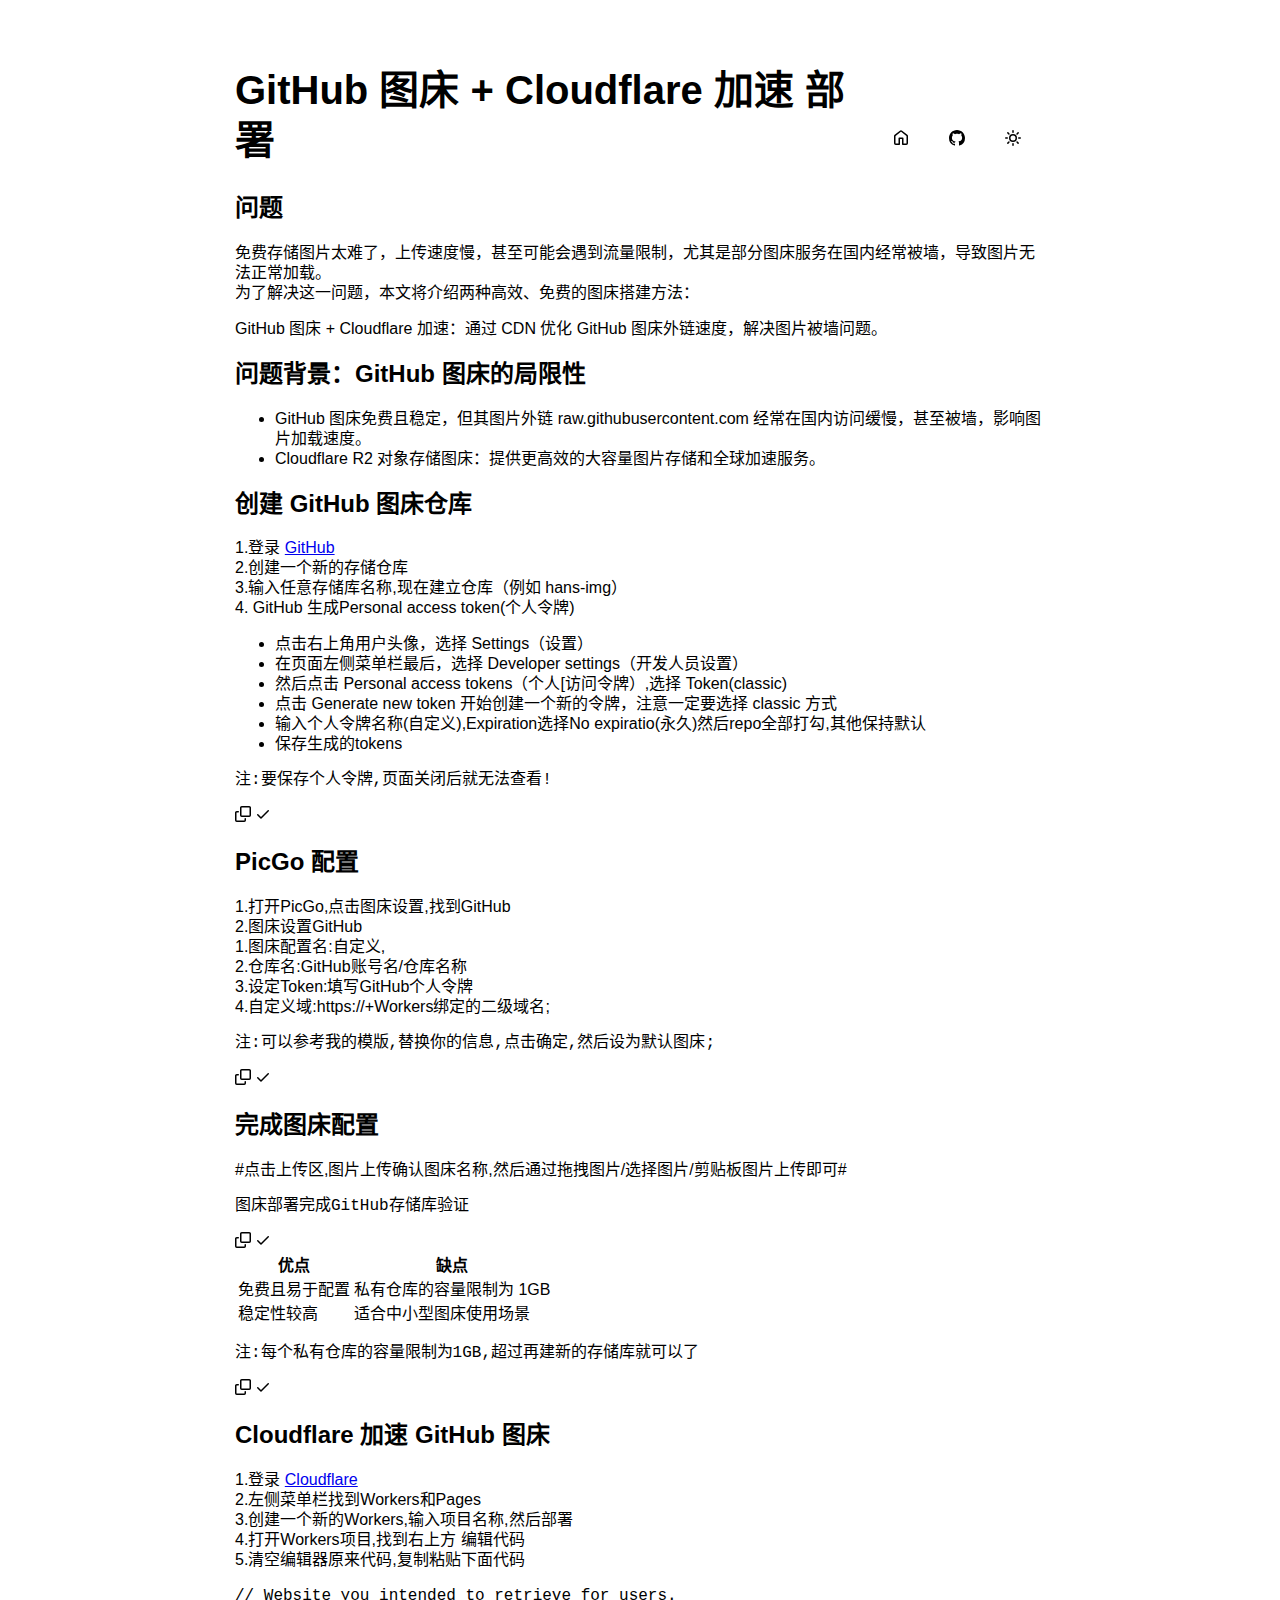
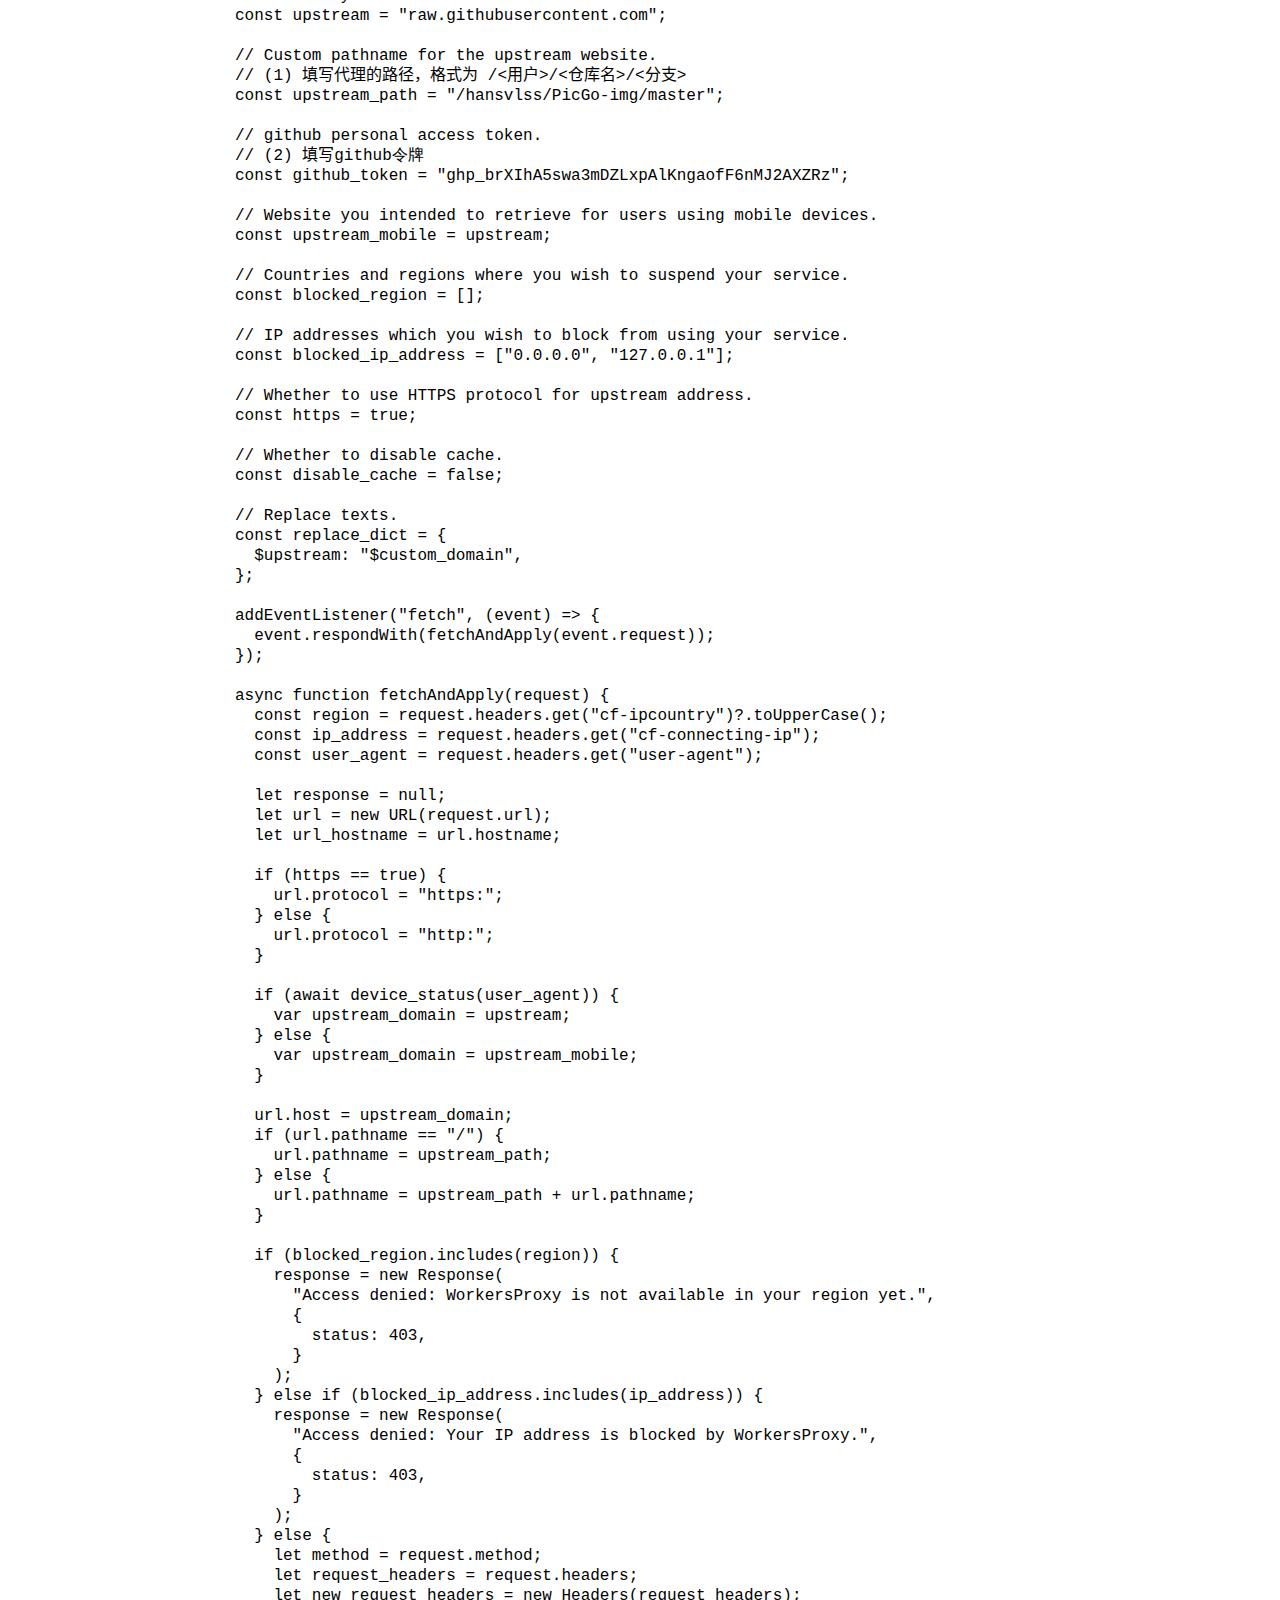
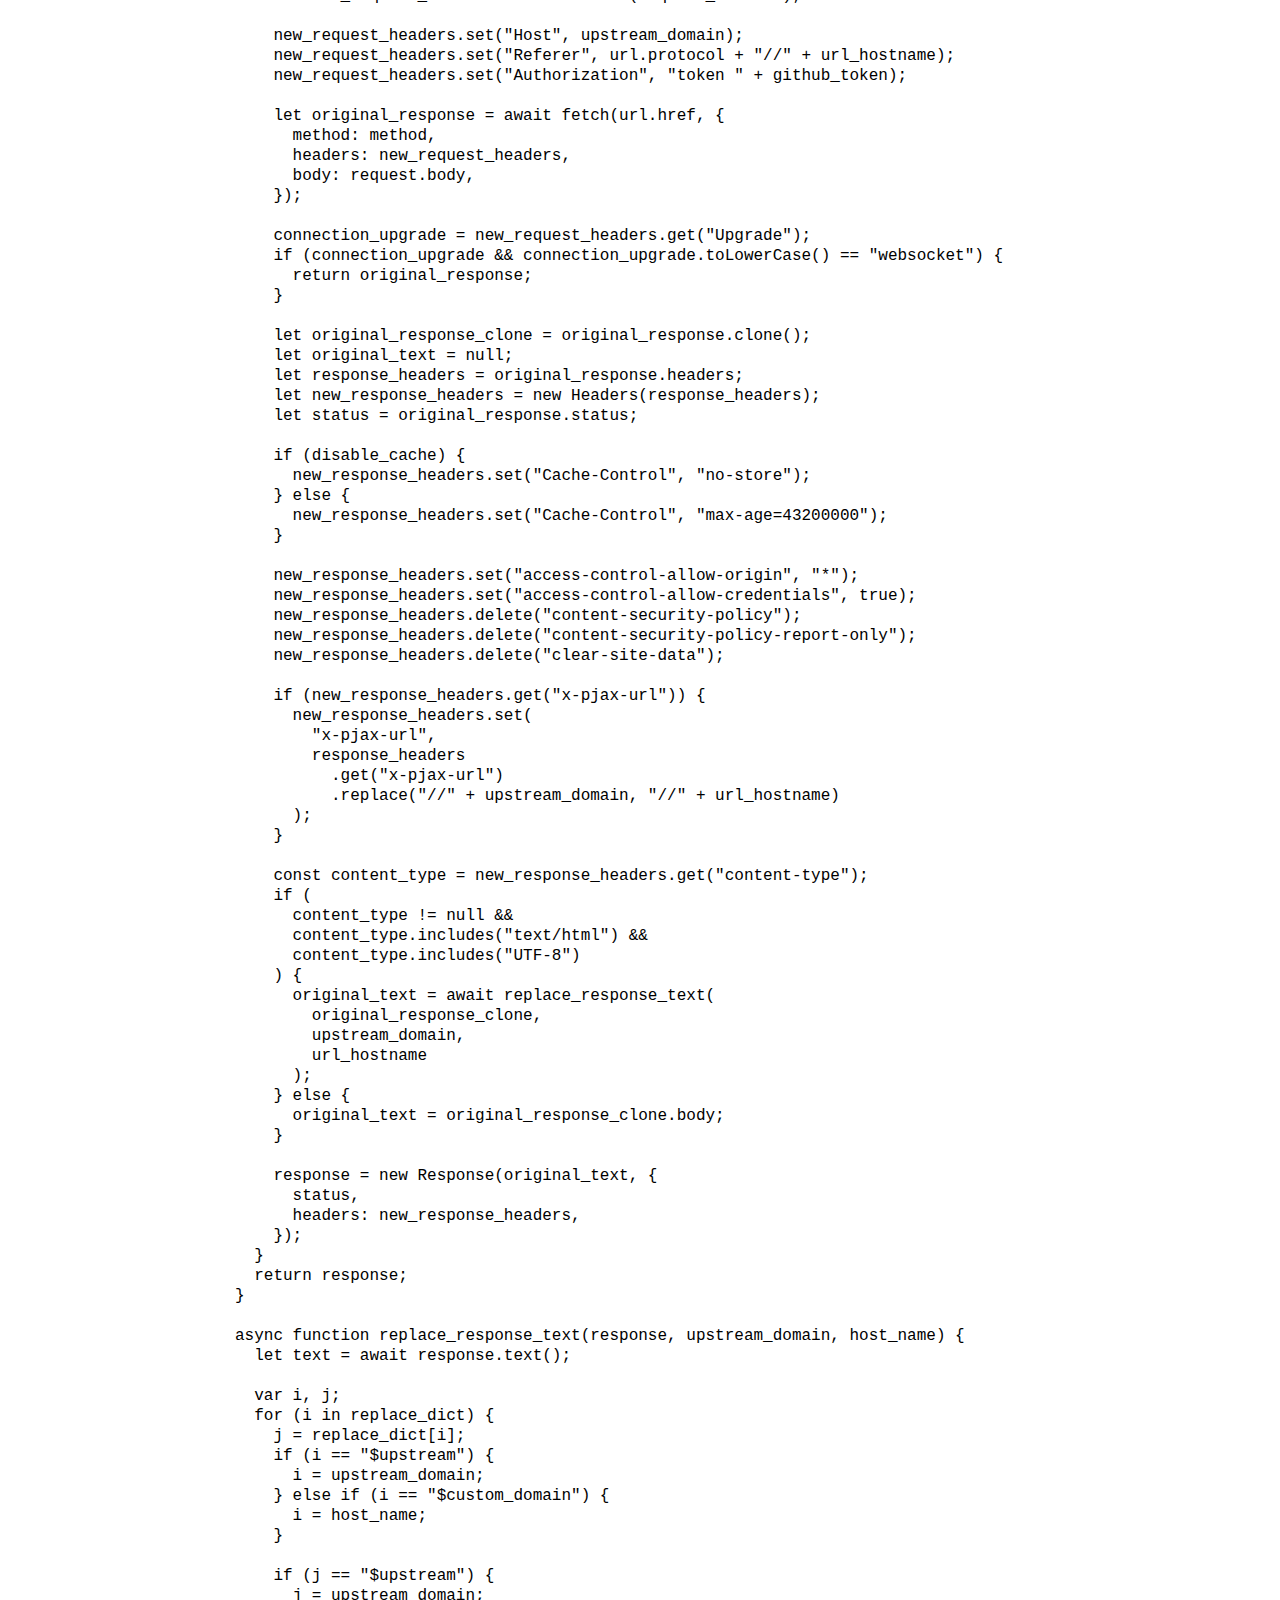
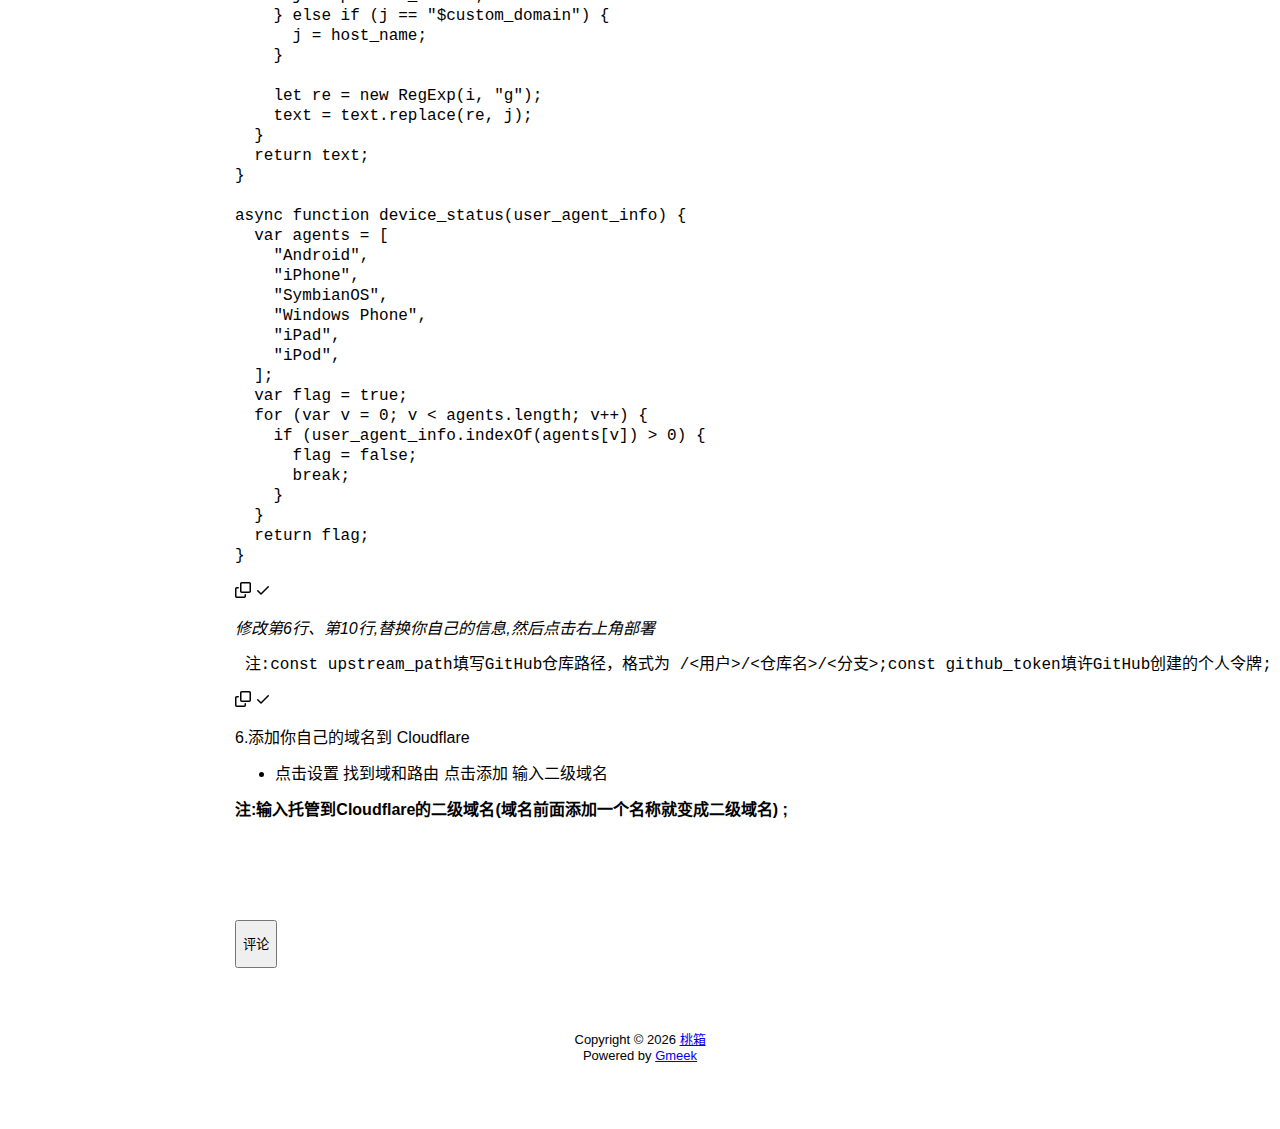
<file: docs/post/GitHub -tu-chuang- + Cloudflare -jia-su- -bu-shu.html>
<!DOCTYPE html>
<html data-color-mode="light" data-dark-theme="dark" data-light-theme="light" lang="zh-CN">
<head>
    <meta content="text/html; charset=utf-8" http-equiv="content-type" />
    <meta name="viewport" content="width=device-width,initial-scale=1.0">
    <meta http-equiv="X-UA-Compatible" content="IE=edge">
    <link href='https://mirrors.sustech.edu.cn/cdnjs/ajax/libs/Primer/21.0.7/primer.css' rel='stylesheet' />
    
    <link rel="icon" href="http://momo-1-img.ao1160301aila.workers.dev/momobako.png"><script>
        let theme = localStorage.getItem("meek_theme") || "light";
        document.documentElement.setAttribute("data-color-mode", theme);
    </script>
<meta name="description" content="## 问题
免费存储图片太难了，上传速度慢，甚至可能会遇到流量限制，尤其是部分图床服务在国内经常被墙，导致图片无法正常加载。">
<meta property="og:title" content="GitHub 图床 + Cloudflare 加速 部署">
<meta property="og:description" content="## 问题
免费存储图片太难了，上传速度慢，甚至可能会遇到流量限制，尤其是部分图床服务在国内经常被墙，导致图片无法正常加载。">
<meta property="og:type" content="article">
<meta property="og:url" content="https://akxxxxxxxxx9.github.io/mo.github.io/post/GitHub%20-tu-chuang-%20%2B%20Cloudflare%20-jia-su-%20-bu-shu.html">
<meta property="og:image" content="http://momo-1-img.ao1160301aila.workers.dev/momobako.png">
<title>GitHub 图床 + Cloudflare 加速 部署</title>



</head>
<style>
body{box-sizing: border-box;min-width: 200px;max-width: 900px;margin: 20px auto;padding: 45px;font-size: 16px;font-family: sans-serif;line-height: 1.25;}
#header{display:flex;padding-bottom:8px;border-bottom: 1px solid var(--borderColor-muted, var(--color-border-muted));margin-bottom: 16px;}
#footer {margin-top:64px; text-align: center;font-size: small;}

</style>

<style>
.postTitle{margin: auto 0;font-size:40px;font-weight:bold;}
.title-right{display:flex;margin:auto 0 0 auto;}
.title-right .circle{padding: 14px 16px;margin-right:8px;}
#postBody{border-bottom: 1px solid var(--color-border-default);padding-bottom:36px;}
#postBody hr{height:2px;}
#cmButton{height:48px;margin-top:48px;}
#comments{margin-top:64px;}
.g-emoji{font-size:24px;}
@media (max-width: 600px) {
    body {padding: 8px;}
    .postTitle{font-size:24px;}
}
.copy-feedback {
    display: none;
    position: absolute;
    top: 10px;
    right: 50px;
    color: var(--color-fg-on-emphasis);
    background-color: var(--color-fg-muted);
    border-radius: 3px;
    padding: 5px 8px;
    font-size: 12px;
}
</style>




<body>
    <div id="header">
<h1 class="postTitle">GitHub 图床 + Cloudflare 加速 部署</h1>
<div class="title-right">
    <a href="https://akxxxxxxxxx9.github.io/mo.github.io" id="buttonHome" class="btn btn-invisible circle" title="首页">
        <svg class="octicon" width="16" height="16">
            <path id="pathHome" fill-rule="evenodd"></path>
        </svg>
    </a>
    
    <a href="https://github.com/akxxxxxxxxx9/mo.github.io/issues/4" target="_blank" class="btn btn-invisible circle" title="Issue">
        <svg class="octicon" width="16" height="16">
            <path id="pathIssue" fill-rule="evenodd"></path>
        </svg>
    </a>
    

    <a class="btn btn-invisible circle" onclick="modeSwitch();" title="切换主题">
        <svg class="octicon" width="16" height="16" >
            <path id="themeSwitch" fill-rule="evenodd"></path>
        </svg>
    </a>

</div>
</div>
    <div id="content">
<div class="markdown-body" id="postBody"><h2>问题</h2>
<p>免费存储图片太难了，上传速度慢，甚至可能会遇到流量限制，尤其是部分图床服务在国内经常被墙，导致图片无法正常加载。<br>
为了解决这一问题，本文将介绍两种高效、免费的图床搭建方法：</p>
<p>GitHub 图床 + Cloudflare 加速：通过 CDN 优化 GitHub 图床外链速度，解决图片被墙问题。</p>
<h2>问题背景：GitHub 图床的局限性</h2>
<ul>
<li>GitHub 图床免费且稳定，但其图片外链 raw.githubusercontent.com 经常在国内访问缓慢，甚至被墙，影响图片加载速度。</li>
<li>Cloudflare R2 对象存储图床：提供更高效的大容量图片存储和全球加速服务。</li>
</ul>
<h2>创建 GitHub 图床仓库</h2>
<p>1.登录 <a href="https://github.com/">GitHub</a><br>
2.创建一个新的存储仓库<br>
3.输入任意存储库名称,现在建立仓库（例如 hans-img）<br>
4. GitHub 生成Personal access token(个人令牌)</p>
<ul>
<li>点击右上角用户头像，选择 Settings（设置）</li>
<li>在页面左侧菜单栏最后，选择 Developer settings（开发人员设置）</li>
<li>然后点击 Personal access tokens（个人[访问令牌）,选择 Token(classic)</li>
<li>点击 Generate new token 开始创建一个新的令牌，注意一定要选择 classic 方式</li>
<li>输入个人令牌名称(自定义),Expiration选择No expiratio(永久)然后repo全部打勾,其他保持默认</li>
<li>保存生成的tokens</li>
</ul>
<pre class="notranslate"><code class="notranslate">注:要保存个人令牌,页面关闭后就无法查看!
</code></pre>
<h2>PicGo 配置</h2>
<p>1.打开PicGo,点击图床设置,找到GitHub<br>
2.图床设置GitHub<br>
1.图床配置名:自定义,<br>
2.仓库名:GitHub账号名/仓库名称<br>
3.设定Token:填写GitHub个人令牌<br>
4.自定义域:https://+Workers绑定的二级域名;</p>
<pre class="notranslate"><code class="notranslate">注:可以参考我的模版,替换你的信息,点击确定,然后设为默认图床;
</code></pre>
<h2>完成图床配置</h2>
<p>#点击上传区,图片上传确认图床名称,然后通过拖拽图片/选择图片/剪贴板图片上传即可#</p>
<pre class="notranslate"><code class="notranslate">图床部署完成GitHub存储库验证
</code></pre>
<markdown-accessiblity-table><table role="table">
<thead>
<tr>
<th>优点</th>
<th>缺点</th>
</tr>
</thead>
<tbody>
<tr>
<td>免费且易于配置</td>
<td>私有仓库的容量限制为 1GB</td>
</tr>
<tr>
<td>稳定性较高</td>
<td>适合中小型图床使用场景</td>
</tr>
</tbody>
</table></markdown-accessiblity-table>
<pre class="notranslate"><code class="notranslate">注:每个私有仓库的容量限制为1GB,超过再建新的存储库就可以了
</code></pre>
<h2>Cloudflare 加速 GitHub 图床</h2>
<p>1.登录 <a href="https://dash.cloudflare.com/" rel="nofollow">Cloudflare</a><br>
2.左侧菜单栏找到Workers和Pages<br>
3.创建一个新的Workers,输入项目名称,然后部署<br>
4.打开Workers项目,找到右上方 编辑代码<br>
5.清空编辑器原来代码,复制粘贴下面代码</p>
<pre lang="githud" class="notranslate"><code class="notranslate">// Website you intended to retrieve for users.
const upstream = "raw.githubusercontent.com";

// Custom pathname for the upstream website.
// (1) 填写代理的路径，格式为 /&lt;用户&gt;/&lt;仓库名&gt;/&lt;分支&gt;
const upstream_path = "/hansvlss/PicGo-img/master";

// github personal access token.
// (2) 填写github令牌
const github_token = "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";

// Website you intended to retrieve for users using mobile devices.
const upstream_mobile = upstream;

// Countries and regions where you wish to suspend your service.
const blocked_region = [];

// IP addresses which you wish to block from using your service.
const blocked_ip_address = ["0.0.0.0", "127.0.0.1"];

// Whether to use HTTPS protocol for upstream address.
const https = true;

// Whether to disable cache.
const disable_cache = false;

// Replace texts.
const replace_dict = {
  $upstream: "$custom_domain",
};

addEventListener("fetch", (event) =&gt; {
  event.respondWith(fetchAndApply(event.request));
});

async function fetchAndApply(request) {
  const region = request.headers.get("cf-ipcountry")?.toUpperCase();
  const ip_address = request.headers.get("cf-connecting-ip");
  const user_agent = request.headers.get("user-agent");

  let response = null;
  let url = new URL(request.url);
  let url_hostname = url.hostname;

  if (https == true) {
    url.protocol = "https:";
  } else {
    url.protocol = "http:";
  }

  if (await device_status(user_agent)) {
    var upstream_domain = upstream;
  } else {
    var upstream_domain = upstream_mobile;
  }

  url.host = upstream_domain;
  if (url.pathname == "/") {
    url.pathname = upstream_path;
  } else {
    url.pathname = upstream_path + url.pathname;
  }

  if (blocked_region.includes(region)) {
    response = new Response(
      "Access denied: WorkersProxy is not available in your region yet.",
      {
        status: 403,
      }
    );
  } else if (blocked_ip_address.includes(ip_address)) {
    response = new Response(
      "Access denied: Your IP address is blocked by WorkersProxy.",
      {
        status: 403,
      }
    );
  } else {
    let method = request.method;
    let request_headers = request.headers;
    let new_request_headers = new Headers(request_headers);

    new_request_headers.set("Host", upstream_domain);
    new_request_headers.set("Referer", url.protocol + "//" + url_hostname);
    new_request_headers.set("Authorization", "token " + github_token);

    let original_response = await fetch(url.href, {
      method: method,
      headers: new_request_headers,
      body: request.body,
    });

    connection_upgrade = new_request_headers.get("Upgrade");
    if (connection_upgrade &amp;&amp; connection_upgrade.toLowerCase() == "websocket") {
      return original_response;
    }

    let original_response_clone = original_response.clone();
    let original_text = null;
    let response_headers = original_response.headers;
    let new_response_headers = new Headers(response_headers);
    let status = original_response.status;

    if (disable_cache) {
      new_response_headers.set("Cache-Control", "no-store");
    } else {
      new_response_headers.set("Cache-Control", "max-age=43200000");
    }

    new_response_headers.set("access-control-allow-origin", "*");
    new_response_headers.set("access-control-allow-credentials", true);
    new_response_headers.delete("content-security-policy");
    new_response_headers.delete("content-security-policy-report-only");
    new_response_headers.delete("clear-site-data");

    if (new_response_headers.get("x-pjax-url")) {
      new_response_headers.set(
        "x-pjax-url",
        response_headers
          .get("x-pjax-url")
          .replace("//" + upstream_domain, "//" + url_hostname)
      );
    }

    const content_type = new_response_headers.get("content-type");
    if (
      content_type != null &amp;&amp;
      content_type.includes("text/html") &amp;&amp;
      content_type.includes("UTF-8")
    ) {
      original_text = await replace_response_text(
        original_response_clone,
        upstream_domain,
        url_hostname
      );
    } else {
      original_text = original_response_clone.body;
    }

    response = new Response(original_text, {
      status,
      headers: new_response_headers,
    });
  }
  return response;
}

async function replace_response_text(response, upstream_domain, host_name) {
  let text = await response.text();

  var i, j;
  for (i in replace_dict) {
    j = replace_dict[i];
    if (i == "$upstream") {
      i = upstream_domain;
    } else if (i == "$custom_domain") {
      i = host_name;
    }

    if (j == "$upstream") {
      j = upstream_domain;
    } else if (j == "$custom_domain") {
      j = host_name;
    }

    let re = new RegExp(i, "g");
    text = text.replace(re, j);
  }
  return text;
}

async function device_status(user_agent_info) {
  var agents = [
    "Android",
    "iPhone",
    "SymbianOS",
    "Windows Phone",
    "iPad",
    "iPod",
  ];
  var flag = true;
  for (var v = 0; v &lt; agents.length; v++) {
    if (user_agent_info.indexOf(agents[v]) &gt; 0) {
      flag = false;
      break;
    }
  }
  return flag;
}
</code></pre>
<p><em>修改第6行、第10行,替换你自己的信息,然后点击右上角部署</em></p>
<pre class="notranslate"><code class="notranslate"> 注:const upstream_path填写GitHub仓库路径，格式为 /&lt;用户&gt;/&lt;仓库名&gt;/&lt;分支&gt;;const github_token填许GitHub创建的个人令牌;
</code></pre>
<p>6.添加你自己的域名到 Cloudflare</p>
<ul>
<li>点击设置 找到域和路由 点击添加 输入二级域名</li>
</ul>
<p><strong>注:输入托管到Cloudflare的二级域名(域名前面添加一个名称就变成二级域名) ;</strong></p></div>
<div style="font-size:small;margin-top:8px;float:right;"></div>

<button class="btn btn-block" type="button" onclick="openComments()" id="cmButton">评论</button>
<div class="comments" id="comments"></div>

</div>
    <div id="footer"><div id="footer1">Copyright © <span id="copyrightYear"></span> <a href="https://akxxxxxxxxx9.github.io/mo.github.io">桃箱</a></div>
<div id="footer2">
    <span id="runday"></span><span>Powered by <a href="https://meekdai.com/Gmeek.html" target="_blank">Gmeek</a></span>
</div>

<script>
var now=new Date();
document.getElementById("copyrightYear").innerHTML=now.getFullYear();

if(""!=""){
    var startSite=new Date("");
    var diff=now.getTime()-startSite.getTime();
    var diffDay=Math.floor(diff/(1000*60*60*24));
    document.getElementById("runday").innerHTML="网站运行"+diffDay+"天"+" • ";
}
</script></div>
</body>
<script>
var IconList={'sun': 'M8 10.5a2.5 2.5 0 100-5 2.5 2.5 0 000 5zM8 12a4 4 0 100-8 4 4 0 000 8zM8 0a.75.75 0 01.75.75v1.5a.75.75 0 01-1.5 0V.75A.75.75 0 018 0zm0 13a.75.75 0 01.75.75v1.5a.75.75 0 01-1.5 0v-1.5A.75.75 0 018 13zM2.343 2.343a.75.75 0 011.061 0l1.06 1.061a.75.75 0 01-1.06 1.06l-1.06-1.06a.75.75 0 010-1.06zm9.193 9.193a.75.75 0 011.06 0l1.061 1.06a.75.75 0 01-1.06 1.061l-1.061-1.06a.75.75 0 010-1.061zM16 8a.75.75 0 01-.75.75h-1.5a.75.75 0 010-1.5h1.5A.75.75 0 0116 8zM3 8a.75.75 0 01-.75.75H.75a.75.75 0 010-1.5h1.5A.75.75 0 013 8zm10.657-5.657a.75.75 0 010 1.061l-1.061 1.06a.75.75 0 11-1.06-1.06l1.06-1.06a.75.75 0 011.06 0zm-9.193 9.193a.75.75 0 010 1.06l-1.06 1.061a.75.75 0 11-1.061-1.06l1.06-1.061a.75.75 0 011.061 0z', 'moon': 'M9.598 1.591a.75.75 0 01.785-.175 7 7 0 11-8.967 8.967.75.75 0 01.961-.96 5.5 5.5 0 007.046-7.046.75.75 0 01.175-.786zm1.616 1.945a7 7 0 01-7.678 7.678 5.5 5.5 0 107.678-7.678z', 'sync': 'M1.705 8.005a.75.75 0 0 1 .834.656 5.5 5.5 0 0 0 9.592 2.97l-1.204-1.204a.25.25 0 0 1 .177-.427h3.646a.25.25 0 0 1 .25.25v3.646a.25.25 0 0 1-.427.177l-1.38-1.38A7.002 7.002 0 0 1 1.05 8.84a.75.75 0 0 1 .656-.834ZM8 2.5a5.487 5.487 0 0 0-4.131 1.869l1.204 1.204A.25.25 0 0 1 4.896 6H1.25A.25.25 0 0 1 1 5.75V2.104a.25.25 0 0 1 .427-.177l1.38 1.38A7.002 7.002 0 0 1 14.95 7.16a.75.75 0 0 1-1.49.178A5.5 5.5 0 0 0 8 2.5Z', 'home': 'M6.906.664a1.749 1.749 0 0 1 2.187 0l5.25 4.2c.415.332.657.835.657 1.367v7.019A1.75 1.75 0 0 1 13.25 15h-3.5a.75.75 0 0 1-.75-.75V9H7v5.25a.75.75 0 0 1-.75.75h-3.5A1.75 1.75 0 0 1 1 13.25V6.23c0-.531.242-1.034.657-1.366l5.25-4.2Zm1.25 1.171a.25.25 0 0 0-.312 0l-5.25 4.2a.25.25 0 0 0-.094.196v7.019c0 .138.112.25.25.25H5.5V8.25a.75.75 0 0 1 .75-.75h3.5a.75.75 0 0 1 .75.75v5.25h2.75a.25.25 0 0 0 .25-.25V6.23a.25.25 0 0 0-.094-.195Z', 'github': 'M8 0c4.42 0 8 3.58 8 8a8.013 8.013 0 0 1-5.45 7.59c-.4.08-.55-.17-.55-.38 0-.27.01-1.13.01-2.2 0-.75-.25-1.23-.54-1.48 1.78-.2 3.65-.88 3.65-3.95 0-.88-.31-1.59-.82-2.15.08-.2.36-1.02-.08-2.12 0 0-.67-.22-2.2.82-.64-.18-1.32-.27-2-.27-.68 0-1.36.09-2 .27-1.53-1.03-2.2-.82-2.2-.82-.44 1.1-.16 1.92-.08 2.12-.51.56-.82 1.28-.82 2.15 0 3.06 1.86 3.75 3.64 3.95-.23.2-.44.55-.51 1.07-.46.21-1.61.55-2.33-.66-.15-.24-.6-.83-1.23-.82-.67.01-.27.38.01.53.34.19.73.9.82 1.13.16.45.68 1.31 2.69.94 0 .67.01 1.3.01 1.49 0 .21-.15.45-.55.38A7.995 7.995 0 0 1 0 8c0-4.42 3.58-8 8-8Z', 'copy': 'M0 6.75C0 5.784.784 5 1.75 5h1.5a.75.75 0 0 1 0 1.5h-1.5a.25.25 0 0 0-.25.25v7.5c0 .138.112.25.25.25h7.5a.25.25 0 0 0 .25-.25v-1.5a.75.75 0 0 1 1.5 0v1.5A1.75 1.75 0 0 1 9.25 16h-7.5A1.75 1.75 0 0 1 0 14.25Z M5 1.75C5 .784 5.784 0 6.75 0h7.5C15.216 0 16 .784 16 1.75v7.5A1.75 1.75 0 0 1 14.25 11h-7.5A1.75 1.75 0 0 1 5 9.25Zm1.75-.25a.25.25 0 0 0-.25.25v7.5c0 .138.112.25.25.25h7.5a.25.25 0 0 0 .25-.25v-7.5a.25.25 0 0 0-.25-.25Z', 'check': 'M13.78 4.22a.75.75 0 0 1 0 1.06l-7.25 7.25a.75.75 0 0 1-1.06 0L2.22 9.28a.751.751 0 0 1 .018-1.042.751.751 0 0 1 1.042-.018L6 10.94l6.72-6.72a.75.75 0 0 1 1.06 0Z'};
var utterancesLoad=0;

let themeSettings={
    "dark": ["dark","moon","#00f0ff","dark-blue"],
    "light": ["light","sun","#ff5000","github-light"],
    "auto": ["auto","sync","","preferred-color-scheme"]
};
function changeTheme(mode, icon, color, utheme){
    document.documentElement.setAttribute("data-color-mode",mode);
    document.getElementById("themeSwitch").setAttribute("d",value=IconList[icon]);
    document.getElementById("themeSwitch").parentNode.style.color=color;
    if(utterancesLoad==1){utterancesTheme(utheme);}
}
function modeSwitch(){
    let currentMode=document.documentElement.getAttribute('data-color-mode');
    let newMode = currentMode === "light" ? "dark" : currentMode === "dark" ? "auto" : "light";
    localStorage.setItem("meek_theme", newMode);
    if(themeSettings[newMode]){
        changeTheme(...themeSettings[newMode]);
    }
}
function utterancesTheme(theme){
    const message={type:'set-theme',theme: theme};
    const iframe=document.getElementsByClassName('utterances-frame')[0];
    iframe.contentWindow.postMessage(message,'https://utteranc.es');
}
if(themeSettings[theme]){changeTheme(...themeSettings[theme]);}
console.log("\n %c Gmeek last https://github.com/Meekdai/Gmeek \n","padding:5px 0;background:#02d81d;color:#fff");
</script>

<script>
document.getElementById("pathHome").setAttribute("d",IconList["home"]);
document.getElementById("pathIssue").setAttribute("d",IconList["github"]);



function openComments(){
    cm=document.getElementById("comments");
    cmButton=document.getElementById("cmButton");
    cmButton.innerHTML="loading";
    span=document.createElement("span");
    span.setAttribute("class","AnimatedEllipsis");
    cmButton.appendChild(span);

    script=document.createElement("script");
    script.setAttribute("src","https://utteranc.es/client.js");
    script.setAttribute("repo","akxxxxxxxxx9/mo.github.io");
    script.setAttribute("issue-term","title");
    
    if(localStorage.getItem("meek_theme")=="dark"){script.setAttribute("theme","dark-blue");}
    else if(localStorage.getItem("meek_theme")=="light") {script.setAttribute("theme","github-light");}
    else{script.setAttribute("theme","preferred-color-scheme");}
    
    script.setAttribute("crossorigin","anonymous");
    script.setAttribute("async","");
    cm.appendChild(script);

    int=self.setInterval("iFrameLoading()",200);
}

function iFrameLoading(){
    var utterances=document.getElementsByClassName('utterances');
    if(utterances.length==1){
        if(utterances[0].style.height!=""){
            utterancesLoad=1;
            int=window.clearInterval(int);
            document.getElementById("cmButton").style.display="none";
            console.log("utterances Load OK");
        }
    }
}

document.addEventListener('DOMContentLoaded', () => {
    const createClipboardHTML = (codeContent, additionalClasses = '') => `
        <pre class="notranslate"><code class="notranslate">${codeContent}</code></pre>
        <div class="clipboard-container position-absolute right-0 top-0 ${additionalClasses}">
            <clipboard-copy class="ClipboardButton btn m-2 p-0" role="button" style="display: inherit;">
                <svg height="16" width="16" class="octicon octicon-copy m-2"><path d="${IconList["copy"]}"></path></svg>
                <svg height="16" width="16" class="octicon octicon-check color-fg-success m-2 d-none"><path d="${IconList["check"]}"></path></svg>
            </clipboard-copy>
            <div class="copy-feedback">Copied!</div>
        </div>
    `;

    const handleCodeElements = (selector = '') => {
        document.querySelectorAll(selector).forEach(codeElement => {
            const codeContent = codeElement.innerHTML;
            const newStructure = document.createElement('div');
            newStructure.className = 'snippet-clipboard-content position-relative overflow-auto';
            newStructure.innerHTML = createClipboardHTML(codeContent);

            const parentElement = codeElement.parentElement;
            if (selector.includes('highlight')) {
                parentElement.insertBefore(newStructure, codeElement.nextSibling);
                parentElement.removeChild(codeElement);
            } else {
                parentElement.parentElement.replaceChild(newStructure, parentElement);
            }
        });
    };

    handleCodeElements('pre.notranslate > code.notranslate');
    handleCodeElements('div.highlight > pre.notranslate');

    let currentFeedback = null;
    document.querySelectorAll('clipboard-copy').forEach(copyButton => {
        copyButton.addEventListener('click', () => {
            const codeContent = copyButton.closest('.snippet-clipboard-content').innerText;
            const tempTextArea = document.createElement('textarea');
            tempTextArea.value = codeContent;
            document.body.appendChild(tempTextArea);
            tempTextArea.select();
            document.execCommand('copy');
            document.body.removeChild(tempTextArea);

            const copyIcon = copyButton.querySelector('.octicon-copy');
            const checkIcon = copyButton.querySelector('.octicon-check');
            const copyFeedback = copyButton.nextElementSibling;

            if (currentFeedback && currentFeedback !== copyFeedback) {currentFeedback.style.display = 'none';}
            currentFeedback = copyFeedback;

            copyIcon.classList.add('d-none');
            checkIcon.classList.remove('d-none');
            copyFeedback.style.display = 'block';
            copyButton.style.borderColor = 'var(--color-success-fg)';

            setTimeout(() => {
                copyIcon.classList.remove('d-none');
                checkIcon.classList.add('d-none');
                copyFeedback.style.display = 'none';
                copyButton.style.borderColor = '';
            }, 2000);
        });
    });
});

</script>


</html>
</file>
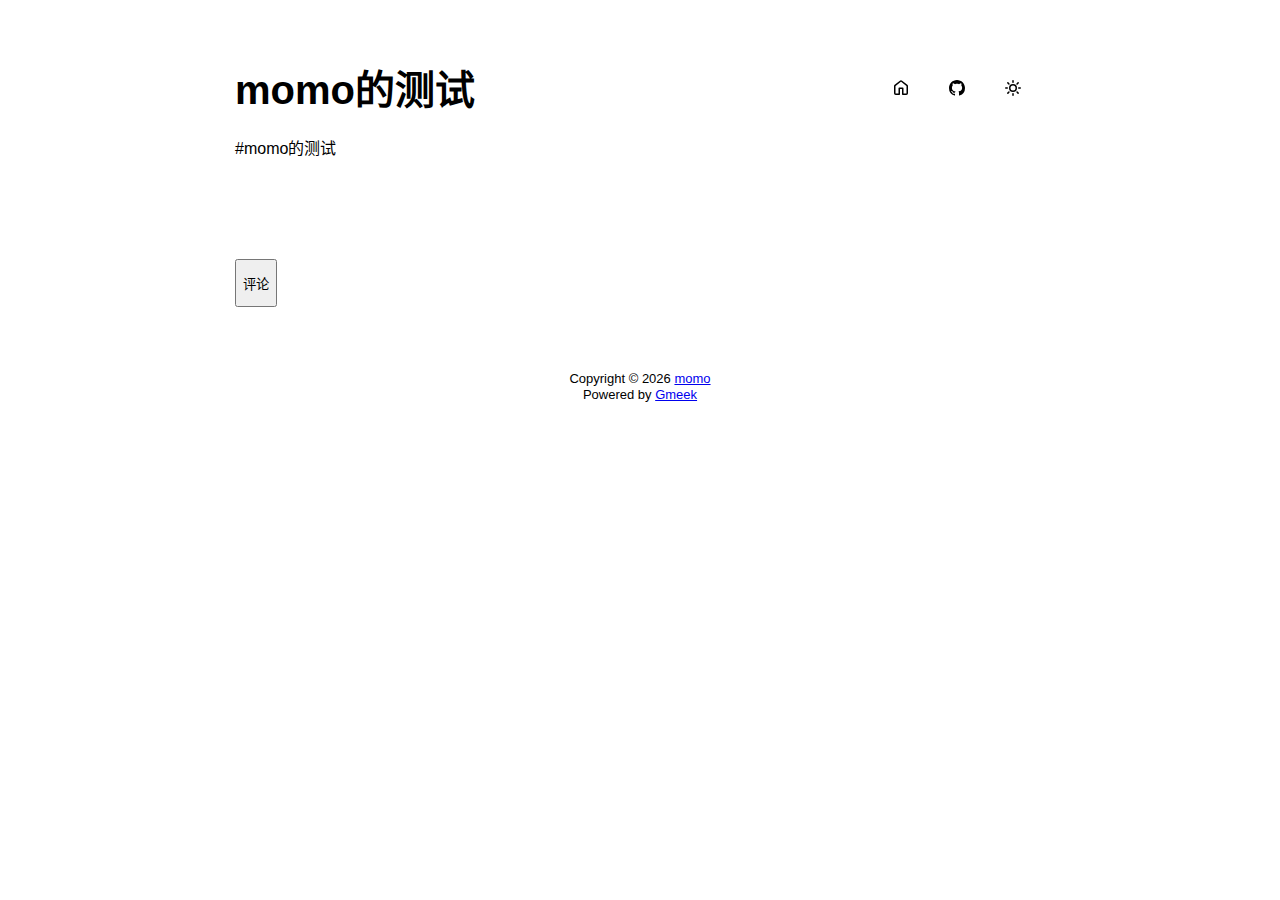
<file: docs/post/momo-de-ce-shi.html>
<!DOCTYPE html>
<html data-color-mode="light" data-dark-theme="dark" data-light-theme="light" lang="zh-CN">
<head>
    <meta content="text/html; charset=utf-8" http-equiv="content-type" />
    <meta name="viewport" content="width=device-width,initial-scale=1.0">
    <meta http-equiv="X-UA-Compatible" content="IE=edge">
    <link href='https://mirrors.sustech.edu.cn/cdnjs/ajax/libs/Primer/21.0.7/primer.css' rel='stylesheet' />
    
    <link rel="icon" href="http://momo-1-img.ao1160301aila.workers.dev/momobako.png"><script>
        let theme = localStorage.getItem("meek_theme") || "light";
        document.documentElement.setAttribute("data-color-mode", theme);
    </script>
<meta name="description" content="#momo的测试。">
<meta property="og:title" content="momo的测试">
<meta property="og:description" content="#momo的测试。">
<meta property="og:type" content="article">
<meta property="og:url" content="https://akxxxxxxxxx9.github.io/mo.github.io/post/momo-de-ce-shi.html">
<meta property="og:image" content="http://momo-1-img.ao1160301aila.workers.dev/momobako.png">
<title>momo的测试</title>



</head>
<style>
body{box-sizing: border-box;min-width: 200px;max-width: 900px;margin: 20px auto;padding: 45px;font-size: 16px;font-family: sans-serif;line-height: 1.25;}
#header{display:flex;padding-bottom:8px;border-bottom: 1px solid var(--borderColor-muted, var(--color-border-muted));margin-bottom: 16px;}
#footer {margin-top:64px; text-align: center;font-size: small;}

</style>

<style>
.postTitle{margin: auto 0;font-size:40px;font-weight:bold;}
.title-right{display:flex;margin:auto 0 0 auto;}
.title-right .circle{padding: 14px 16px;margin-right:8px;}
#postBody{border-bottom: 1px solid var(--color-border-default);padding-bottom:36px;}
#postBody hr{height:2px;}
#cmButton{height:48px;margin-top:48px;}
#comments{margin-top:64px;}
.g-emoji{font-size:24px;}
@media (max-width: 600px) {
    body {padding: 8px;}
    .postTitle{font-size:24px;}
}

</style>




<body>
    <div id="header">
<h1 class="postTitle">momo的测试</h1>
<div class="title-right">
    <a href="https://akxxxxxxxxx9.github.io/mo.github.io" id="buttonHome" class="btn btn-invisible circle" title="首页">
        <svg class="octicon" width="16" height="16">
            <path id="pathHome" fill-rule="evenodd"></path>
        </svg>
    </a>
    
    <a href="https://github.com/akxxxxxxxxx9/mo.github.io/issues/1" target="_blank" class="btn btn-invisible circle" title="Issue">
        <svg class="octicon" width="16" height="16">
            <path id="pathIssue" fill-rule="evenodd"></path>
        </svg>
    </a>
    

    <a class="btn btn-invisible circle" onclick="modeSwitch();" title="切换主题">
        <svg class="octicon" width="16" height="16" >
            <path id="themeSwitch" fill-rule="evenodd"></path>
        </svg>
    </a>

</div>
</div>
    <div id="content">
<div class="markdown-body" id="postBody"><p>#momo的测试</p></div>
<div style="font-size:small;margin-top:8px;float:right;"></div>

<button class="btn btn-block" type="button" onclick="openComments()" id="cmButton">评论</button>
<div class="comments" id="comments"></div>

</div>
    <div id="footer"><div id="footer1">Copyright © <span id="copyrightYear"></span> <a href="https://akxxxxxxxxx9.github.io/mo.github.io">momo</a></div>
<div id="footer2">
    <span id="runday"></span><span>Powered by <a href="https://meekdai.com/Gmeek.html" target="_blank">Gmeek</a></span>
</div>

<script>
var now=new Date();
document.getElementById("copyrightYear").innerHTML=now.getFullYear();

if(""!=""){
    var startSite=new Date("");
    var diff=now.getTime()-startSite.getTime();
    var diffDay=Math.floor(diff/(1000*60*60*24));
    document.getElementById("runday").innerHTML="网站运行"+diffDay+"天"+" • ";
}
</script></div>
</body>
<script>
var IconList={'sun': 'M8 10.5a2.5 2.5 0 100-5 2.5 2.5 0 000 5zM8 12a4 4 0 100-8 4 4 0 000 8zM8 0a.75.75 0 01.75.75v1.5a.75.75 0 01-1.5 0V.75A.75.75 0 018 0zm0 13a.75.75 0 01.75.75v1.5a.75.75 0 01-1.5 0v-1.5A.75.75 0 018 13zM2.343 2.343a.75.75 0 011.061 0l1.06 1.061a.75.75 0 01-1.06 1.06l-1.06-1.06a.75.75 0 010-1.06zm9.193 9.193a.75.75 0 011.06 0l1.061 1.06a.75.75 0 01-1.06 1.061l-1.061-1.06a.75.75 0 010-1.061zM16 8a.75.75 0 01-.75.75h-1.5a.75.75 0 010-1.5h1.5A.75.75 0 0116 8zM3 8a.75.75 0 01-.75.75H.75a.75.75 0 010-1.5h1.5A.75.75 0 013 8zm10.657-5.657a.75.75 0 010 1.061l-1.061 1.06a.75.75 0 11-1.06-1.06l1.06-1.06a.75.75 0 011.06 0zm-9.193 9.193a.75.75 0 010 1.06l-1.06 1.061a.75.75 0 11-1.061-1.06l1.06-1.061a.75.75 0 011.061 0z', 'moon': 'M9.598 1.591a.75.75 0 01.785-.175 7 7 0 11-8.967 8.967.75.75 0 01.961-.96 5.5 5.5 0 007.046-7.046.75.75 0 01.175-.786zm1.616 1.945a7 7 0 01-7.678 7.678 5.5 5.5 0 107.678-7.678z', 'sync': 'M1.705 8.005a.75.75 0 0 1 .834.656 5.5 5.5 0 0 0 9.592 2.97l-1.204-1.204a.25.25 0 0 1 .177-.427h3.646a.25.25 0 0 1 .25.25v3.646a.25.25 0 0 1-.427.177l-1.38-1.38A7.002 7.002 0 0 1 1.05 8.84a.75.75 0 0 1 .656-.834ZM8 2.5a5.487 5.487 0 0 0-4.131 1.869l1.204 1.204A.25.25 0 0 1 4.896 6H1.25A.25.25 0 0 1 1 5.75V2.104a.25.25 0 0 1 .427-.177l1.38 1.38A7.002 7.002 0 0 1 14.95 7.16a.75.75 0 0 1-1.49.178A5.5 5.5 0 0 0 8 2.5Z', 'home': 'M6.906.664a1.749 1.749 0 0 1 2.187 0l5.25 4.2c.415.332.657.835.657 1.367v7.019A1.75 1.75 0 0 1 13.25 15h-3.5a.75.75 0 0 1-.75-.75V9H7v5.25a.75.75 0 0 1-.75.75h-3.5A1.75 1.75 0 0 1 1 13.25V6.23c0-.531.242-1.034.657-1.366l5.25-4.2Zm1.25 1.171a.25.25 0 0 0-.312 0l-5.25 4.2a.25.25 0 0 0-.094.196v7.019c0 .138.112.25.25.25H5.5V8.25a.75.75 0 0 1 .75-.75h3.5a.75.75 0 0 1 .75.75v5.25h2.75a.25.25 0 0 0 .25-.25V6.23a.25.25 0 0 0-.094-.195Z', 'github': 'M8 0c4.42 0 8 3.58 8 8a8.013 8.013 0 0 1-5.45 7.59c-.4.08-.55-.17-.55-.38 0-.27.01-1.13.01-2.2 0-.75-.25-1.23-.54-1.48 1.78-.2 3.65-.88 3.65-3.95 0-.88-.31-1.59-.82-2.15.08-.2.36-1.02-.08-2.12 0 0-.67-.22-2.2.82-.64-.18-1.32-.27-2-.27-.68 0-1.36.09-2 .27-1.53-1.03-2.2-.82-2.2-.82-.44 1.1-.16 1.92-.08 2.12-.51.56-.82 1.28-.82 2.15 0 3.06 1.86 3.75 3.64 3.95-.23.2-.44.55-.51 1.07-.46.21-1.61.55-2.33-.66-.15-.24-.6-.83-1.23-.82-.67.01-.27.38.01.53.34.19.73.9.82 1.13.16.45.68 1.31 2.69.94 0 .67.01 1.3.01 1.49 0 .21-.15.45-.55.38A7.995 7.995 0 0 1 0 8c0-4.42 3.58-8 8-8Z'};
var utterancesLoad=0;

let themeSettings={
    "dark": ["dark","moon","#00f0ff","dark-blue"],
    "light": ["light","sun","#ff5000","github-light"],
    "auto": ["auto","sync","","preferred-color-scheme"]
};
function changeTheme(mode, icon, color, utheme){
    document.documentElement.setAttribute("data-color-mode",mode);
    document.getElementById("themeSwitch").setAttribute("d",value=IconList[icon]);
    document.getElementById("themeSwitch").parentNode.style.color=color;
    if(utterancesLoad==1){utterancesTheme(utheme);}
}
function modeSwitch(){
    let currentMode=document.documentElement.getAttribute('data-color-mode');
    let newMode = currentMode === "light" ? "dark" : currentMode === "dark" ? "auto" : "light";
    localStorage.setItem("meek_theme", newMode);
    if(themeSettings[newMode]){
        changeTheme(...themeSettings[newMode]);
    }
}
function utterancesTheme(theme){
    const message={type:'set-theme',theme: theme};
    const iframe=document.getElementsByClassName('utterances-frame')[0];
    iframe.contentWindow.postMessage(message,'https://utteranc.es');
}
if(themeSettings[theme]){changeTheme(...themeSettings[theme]);}
console.log("\n %c Gmeek last https://github.com/Meekdai/Gmeek \n","padding:5px 0;background:#02d81d;color:#fff");
</script>

<script>
document.getElementById("pathHome").setAttribute("d",IconList["home"]);
document.getElementById("pathIssue").setAttribute("d",IconList["github"]);



function openComments(){
    cm=document.getElementById("comments");
    cmButton=document.getElementById("cmButton");
    cmButton.innerHTML="loading";
    span=document.createElement("span");
    span.setAttribute("class","AnimatedEllipsis");
    cmButton.appendChild(span);

    script=document.createElement("script");
    script.setAttribute("src","https://utteranc.es/client.js");
    script.setAttribute("repo","akxxxxxxxxx9/mo.github.io");
    script.setAttribute("issue-term","title");
    
    if(localStorage.getItem("meek_theme")=="dark"){script.setAttribute("theme","dark-blue");}
    else if(localStorage.getItem("meek_theme")=="light") {script.setAttribute("theme","github-light");}
    else{script.setAttribute("theme","preferred-color-scheme");}
    
    script.setAttribute("crossorigin","anonymous");
    script.setAttribute("async","");
    cm.appendChild(script);

    int=self.setInterval("iFrameLoading()",200);
}

function iFrameLoading(){
    var utterances=document.getElementsByClassName('utterances');
    if(utterances.length==1){
        if(utterances[0].style.height!=""){
            utterancesLoad=1;
            int=window.clearInterval(int);
            document.getElementById("cmButton").style.display="none";
            console.log("utterances Load OK");
        }
    }
}



</script>


</html>
</file>
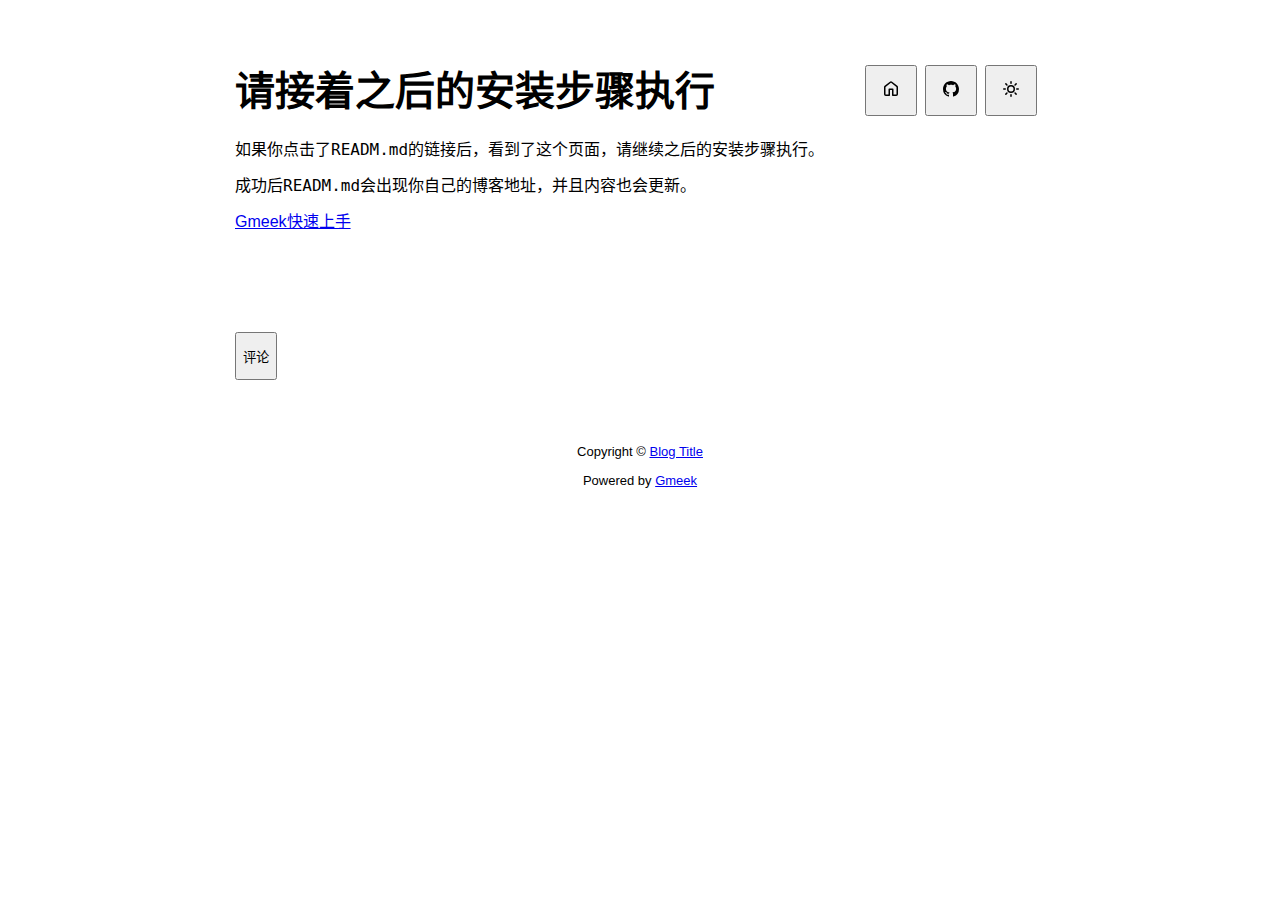
<file: docs/post/qing-jie-zhao-zhi-hou-de-an-zhuang-bu-zou-zhi-xing.html>
<!DOCTYPE html>
<html data-color-mode="light" data-dark-theme="dark" data-light-theme="light" lang="zh-CN">
<head>
    <meta content="text/html; charset=utf-8" http-equiv="content-type" />
    <meta name="viewport" content="width=device-width,initial-scale=1.0">
    <meta http-equiv="X-UA-Compatible" content="IE=edge">
    <link href="//cdn.staticfile.org/Primer/21.0.7/primer.css" rel="stylesheet" />
    <link rel="icon" href="https://github.githubassets.com/favicons/favicon.svg">
    <script>
        if(localStorage.getItem("meek_theme")==null){}
        else if(localStorage.getItem("meek_theme")=="dark"){document.getElementsByTagName("html")[0].attributes.getNamedItem("data-color-mode").value="dark";}
        else if(localStorage.getItem("meek_theme")=="light"){document.getElementsByTagName("html")[0].attributes.getNamedItem("data-color-mode").value="light";}
    </script>
    
<meta name="description" content="请接着之后的安装步骤执行">
<title>请接着之后的安装步骤执行</title>


</head>
<style>
body{box-sizing: border-box;min-width: 200px;max-width: 900px;margin: 20px auto;padding: 45px;font-size: 16px;font-family: sans-serif;line-height: 1.25;}
#header{display:flex;padding-bottom:8px;border-bottom: 1px solid var(--borderColor-muted, var(--color-border-muted));margin-bottom: 16px;}
#footer {margin-top:64px; text-align: center;font-size: small;}

</style>

<style>
.postTitle{margin: auto 0;font-size:40px;font-weight:bold;}
.title-right{display:flex;margin:auto 0 0 auto;}
.title-right .circle{padding: 14px 16px;margin-right:8px;}
#postBody{border-bottom: 1px solid var(--color-border-default);padding-bottom:36px;}
#postBody hr{height:2px;}
#cmButton{height:48px;margin-top:48px;}
#comments{margin-top:64px;}
.g-emoji{font-size:24px;}
@media (max-width: 600px) {
    body {padding: 8px;}
    .postTitle{font-size:24px;}
}
</style>




<body>
    <div id="header">
<h1 class="postTitle">请接着之后的安装步骤执行</h1>
<div class="title-right">
    
    <a href="https://Meekdai.github.io/Gmeek-template"><button id="buttonHome" class="btn btn-invisible circle" title="首页">
        <svg class="octicon" width="16" height="16">
            <path id="pathHome" fill-rule="evenodd" d="M6.906.664a1.749 1.749 0 0 1 2.187 0l5.25 4.2c.415.332.657.835.657 1.367v7.019A1.75 1.75 0 0 1 13.25 15h-3.5a.75.75 0 0 1-.75-.75V9H7v5.25a.75.75 0 0 1-.75.75h-3.5A1.75 1.75 0 0 1 1 13.25V6.23c0-.531.242-1.034.657-1.366l5.25-4.2Zm1.25 1.171a.25.25 0 0 0-.312 0l-5.25 4.2a.25.25 0 0 0-.094.196v7.019c0 .138.112.25.25.25H5.5V8.25a.75.75 0 0 1 .75-.75h3.5a.75.75 0 0 1 .75.75v5.25h2.75a.25.25 0 0 0 .25-.25V6.23a.25.25 0 0 0-.094-.195Z"></path>
        </svg>
    </button></a>

    
    <a href="https://github.com/Meekdai/Gmeek-template/issues/2" target="_blank"><button class="btn btn-invisible circle" title="Issue">
        <svg class="octicon" width="16" height="16">
            <path id="pathIssue" fill-rule="evenodd" d="M8 0c4.42 0 8 3.58 8 8a8.013 8.013 0 0 1-5.45 7.59c-.4.08-.55-.17-.55-.38 0-.27.01-1.13.01-2.2 0-.75-.25-1.23-.54-1.48 1.78-.2 3.65-.88 3.65-3.95 0-.88-.31-1.59-.82-2.15.08-.2.36-1.02-.08-2.12 0 0-.67-.22-2.2.82-.64-.18-1.32-.27-2-.27-.68 0-1.36.09-2 .27-1.53-1.03-2.2-.82-2.2-.82-.44 1.1-.16 1.92-.08 2.12-.51.56-.82 1.28-.82 2.15 0 3.06 1.86 3.75 3.64 3.95-.23.2-.44.55-.51 1.07-.46.21-1.61.55-2.33-.66-.15-.24-.6-.83-1.23-.82-.67.01-.27.38.01.53.34.19.73.9.82 1.13.16.45.68 1.31 2.69.94 0 .67.01 1.3.01 1.49 0 .21-.15.45-.55.38A7.995 7.995 0 0 1 0 8c0-4.42 3.58-8 8-8Z"></path>
        </svg>
    </button></a>
    

    <button class="btn btn-invisible circle" onclick="modeSwitch();" title="切换主题">
        <svg class="octicon" width="16" height="16" >
            <path id="themeSwitch" fill-rule="evenodd"></path>
        </svg>
    </button>

</div>
</div>
    <div id="content">
<div class="markdown-body" id="postBody"><p>如果你点击了<code class="notranslate">READM.md</code>的链接后，看到了这个页面，请继续之后的安装步骤执行。</p>
<p>成功后<code class="notranslate">READM.md</code>会出现你自己的博客地址，并且内容也会更新。</p>
<p><a href="https://blog.meekdai.com/post/Gmeek-kuai-su-shang-shou.html" rel="nofollow">Gmeek快速上手</a></p></div>
<div style="font-size:small;margin-top:8px;float:right;"></div>
<button class="btn btn-block" type="button" onclick="openComments()" id="cmButton">评论</button>
<div class="comments" id="comments"></div>
</div>
    <div id="footer">Copyright © <span id="year"></span><a href="https://Meekdai.github.io/Gmeek-template"> Blog Title </a>
<p>
<span id="runday"></span>Powered by <a href="https://meekdai.com/Gmeek.html" target="_blank">Gmeek</a>
</p>

<script>
if(""!=""){
    var now=new Date();
    var startSite=new Date("");
    var diff=now.getTime()-startSite.getTime();
    var diffDay=Math.floor(diff/(1000*60*60*24));
    document.getElementById("year").innerHTML=now.getFullYear();
    if(""!=""){document.getElementById("runday").innerHTML=" • "+"网站运行"+diffDay+"天"+" • ";}
    else{document.getElementById("runday").innerHTML="网站运行"+diffDay+"天"+" • ";}
}
</script>
</div>
</body>
<script>
var IconList={'post': 'M0 3.75C0 2.784.784 2 1.75 2h12.5c.966 0 1.75.784 1.75 1.75v8.5A1.75 1.75 0 0 1 14.25 14H1.75A1.75 1.75 0 0 1 0 12.25Zm1.75-.25a.25.25 0 0 0-.25.25v8.5c0 .138.112.25.25.25h12.5a.25.25 0 0 0 .25-.25v-8.5a.25.25 0 0 0-.25-.25ZM3.5 6.25a.75.75 0 0 1 .75-.75h7a.75.75 0 0 1 0 1.5h-7a.75.75 0 0 1-.75-.75Zm.75 2.25h4a.75.75 0 0 1 0 1.5h-4a.75.75 0 0 1 0-1.5Z', 'link': 'm7.775 3.275 1.25-1.25a3.5 3.5 0 1 1 4.95 4.95l-2.5 2.5a3.5 3.5 0 0 1-4.95 0 .751.751 0 0 1 .018-1.042.751.751 0 0 1 1.042-.018 1.998 1.998 0 0 0 2.83 0l2.5-2.5a2.002 2.002 0 0 0-2.83-2.83l-1.25 1.25a.751.751 0 0 1-1.042-.018.751.751 0 0 1-.018-1.042Zm-4.69 9.64a1.998 1.998 0 0 0 2.83 0l1.25-1.25a.751.751 0 0 1 1.042.018.751.751 0 0 1 .018 1.042l-1.25 1.25a3.5 3.5 0 1 1-4.95-4.95l2.5-2.5a3.5 3.5 0 0 1 4.95 0 .751.751 0 0 1-.018 1.042.751.751 0 0 1-1.042.018 1.998 1.998 0 0 0-2.83 0l-2.5 2.5a1.998 1.998 0 0 0 0 2.83Z', 'about': 'M10.561 8.073a6.005 6.005 0 0 1 3.432 5.142.75.75 0 1 1-1.498.07 4.5 4.5 0 0 0-8.99 0 .75.75 0 0 1-1.498-.07 6.004 6.004 0 0 1 3.431-5.142 3.999 3.999 0 1 1 5.123 0ZM10.5 5a2.5 2.5 0 1 0-5 0 2.5 2.5 0 0 0 5 0Z', 'sun': 'M8 10.5a2.5 2.5 0 100-5 2.5 2.5 0 000 5zM8 12a4 4 0 100-8 4 4 0 000 8zM8 0a.75.75 0 01.75.75v1.5a.75.75 0 01-1.5 0V.75A.75.75 0 018 0zm0 13a.75.75 0 01.75.75v1.5a.75.75 0 01-1.5 0v-1.5A.75.75 0 018 13zM2.343 2.343a.75.75 0 011.061 0l1.06 1.061a.75.75 0 01-1.06 1.06l-1.06-1.06a.75.75 0 010-1.06zm9.193 9.193a.75.75 0 011.06 0l1.061 1.06a.75.75 0 01-1.06 1.061l-1.061-1.06a.75.75 0 010-1.061zM16 8a.75.75 0 01-.75.75h-1.5a.75.75 0 010-1.5h1.5A.75.75 0 0116 8zM3 8a.75.75 0 01-.75.75H.75a.75.75 0 010-1.5h1.5A.75.75 0 013 8zm10.657-5.657a.75.75 0 010 1.061l-1.061 1.06a.75.75 0 11-1.06-1.06l1.06-1.06a.75.75 0 011.06 0zm-9.193 9.193a.75.75 0 010 1.06l-1.06 1.061a.75.75 0 11-1.061-1.06l1.06-1.061a.75.75 0 011.061 0z', 'moon': 'M9.598 1.591a.75.75 0 01.785-.175 7 7 0 11-8.967 8.967.75.75 0 01.961-.96 5.5 5.5 0 007.046-7.046.75.75 0 01.175-.786zm1.616 1.945a7 7 0 01-7.678 7.678 5.5 5.5 0 107.678-7.678z', 'search': 'M15.7 13.3l-3.81-3.83A5.93 5.93 0 0 0 13 6c0-3.31-2.69-6-6-6S1 2.69 1 6s2.69 6 6 6c1.3 0 2.48-.41 3.47-1.11l3.83 3.81c.19.2.45.3.7.3.25 0 .52-.09.7-.3a.996.996 0 0 0 0-1.41v.01zM7 10.7c-2.59 0-4.7-2.11-4.7-4.7 0-2.59 2.11-4.7 4.7-4.7 2.59 0 4.7 2.11 4.7 4.7 0 2.59-2.11 4.7-4.7 4.7z', 'rss': 'M2.002 2.725a.75.75 0 0 1 .797-.699C8.79 2.42 13.58 7.21 13.974 13.201a.75.75 0 0 1-1.497.098 10.502 10.502 0 0 0-9.776-9.776.747.747 0 0 1-.7-.798ZM2.84 7.05h-.002a7.002 7.002 0 0 1 6.113 6.111.75.75 0 0 1-1.49.178 5.503 5.503 0 0 0-4.8-4.8.75.75 0 0 1 .179-1.489ZM2 13a1 1 0 1 1 2 0 1 1 0 0 1-2 0Z', 'upload': 'M2.75 14A1.75 1.75 0 0 1 1 12.25v-2.5a.75.75 0 0 1 1.5 0v2.5c0 .138.112.25.25.25h10.5a.25.25 0 0 0 .25-.25v-2.5a.75.75 0 0 1 1.5 0v2.5A1.75 1.75 0 0 1 13.25 14Z M11.78 4.72a.749.749 0 1 1-1.06 1.06L8.75 3.811V9.5a.75.75 0 0 1-1.5 0V3.811L5.28 5.78a.749.749 0 1 1-1.06-1.06l3.25-3.25a.749.749 0 0 1 1.06 0l3.25 3.25Z', 'github': 'M8 0c4.42 0 8 3.58 8 8a8.013 8.013 0 0 1-5.45 7.59c-.4.08-.55-.17-.55-.38 0-.27.01-1.13.01-2.2 0-.75-.25-1.23-.54-1.48 1.78-.2 3.65-.88 3.65-3.95 0-.88-.31-1.59-.82-2.15.08-.2.36-1.02-.08-2.12 0 0-.67-.22-2.2.82-.64-.18-1.32-.27-2-.27-.68 0-1.36.09-2 .27-1.53-1.03-2.2-.82-2.2-.82-.44 1.1-.16 1.92-.08 2.12-.51.56-.82 1.28-.82 2.15 0 3.06 1.86 3.75 3.64 3.95-.23.2-.44.55-.51 1.07-.46.21-1.61.55-2.33-.66-.15-.24-.6-.83-1.23-.82-.67.01-.27.38.01.53.34.19.73.9.82 1.13.16.45.68 1.31 2.69.94 0 .67.01 1.3.01 1.49 0 .21-.15.45-.55.38A7.995 7.995 0 0 1 0 8c0-4.42 3.58-8 8-8Z', 'home': 'M6.906.664a1.749 1.749 0 0 1 2.187 0l5.25 4.2c.415.332.657.835.657 1.367v7.019A1.75 1.75 0 0 1 13.25 15h-3.5a.75.75 0 0 1-.75-.75V9H7v5.25a.75.75 0 0 1-.75.75h-3.5A1.75 1.75 0 0 1 1 13.25V6.23c0-.531.242-1.034.657-1.366l5.25-4.2Zm1.25 1.171a.25.25 0 0 0-.312 0l-5.25 4.2a.25.25 0 0 0-.094.196v7.019c0 .138.112.25.25.25H5.5V8.25a.75.75 0 0 1 .75-.75h3.5a.75.75 0 0 1 .75.75v5.25h2.75a.25.25 0 0 0 .25-.25V6.23a.25.25 0 0 0-.094-.195Z'};
var utterancesLoad=0;
if(localStorage.getItem("meek_theme")==null){localStorage.setItem("meek_theme","light");changeLight();}
else if(localStorage.getItem("meek_theme")=="dark"){changeDark();}
else if(localStorage.getItem("meek_theme")=="light"){changeLight();}

function changeDark(){
    document.getElementsByTagName("html")[0].attributes.getNamedItem("data-color-mode").value="dark";
    document.getElementById("themeSwitch").setAttribute("d",value=IconList["moon"]);
    document.getElementById("themeSwitch").parentNode.style.color="#00f0ff";
    if(utterancesLoad==1){utterancesTheme("dark-blue");}
}
function changeLight(){
    document.getElementsByTagName("html")[0].attributes.getNamedItem("data-color-mode").value="light";
    document.getElementById("themeSwitch").setAttribute("d",value=IconList["sun"]);
    document.getElementById("themeSwitch").parentNode.style.color="#ff5000";
    if(utterancesLoad==1){utterancesTheme("github-light");}
}
function modeSwitch(){
    if(document.getElementsByTagName("html")[0].attributes[0].value=="light"){changeDark();localStorage.setItem("meek_theme","dark");}
    else{changeLight();localStorage.setItem("meek_theme","light");}
}
function utterancesTheme(theme){
    const message = {type: 'set-theme',theme: theme};
    const iframe = document.getElementsByClassName('utterances-frame')[0];
    iframe.contentWindow.postMessage(message, 'https://utteranc.es');
}

console.log("\n %c Gmeek last %c https://github.com/Meekdai/Gmeek \n\n", "color: #fff; background-image: linear-gradient(90deg, rgb(47, 172, 178) 0%, rgb(45, 190, 96) 100%); padding:5px 1px;", "background-image: linear-gradient(90deg, rgb(45, 190, 96) 0%, rgb(255, 255, 255) 100%); padding:5px 0;");
</script>

<script>



function openComments(){
    cm=document.getElementById("comments");
    cmButton=document.getElementById("cmButton");
    cmButton.innerHTML="loading";
    span=document.createElement("span");
    span.setAttribute("class","AnimatedEllipsis");
    cmButton.appendChild(span);

    script=document.createElement("script");
    script.setAttribute("src","https://utteranc.es/client.js");
    script.setAttribute("repo","Meekdai/Gmeek-template");
    script.setAttribute("issue-term","title");
    if(localStorage.getItem("meek_theme")=="dark"){script.setAttribute("theme","dark-blue");}
    else{script.setAttribute("theme","github-light");}
    script.setAttribute("crossorigin","anonymous");
    script.setAttribute("async","");
    cm.appendChild(script);

    int=self.setInterval("iFrameLoading()",200);
}

function iFrameLoading(){
    var utterances=document.getElementsByClassName('utterances');
    if(utterances.length==1){
        if(utterances[0].style.height!=""){
            utterancesLoad=1;
            int=window.clearInterval(int);
            document.getElementById("cmButton").style.display="none";
            console.log("utterances Load OK");
        }
    }
}

</script>




</html>
</file>
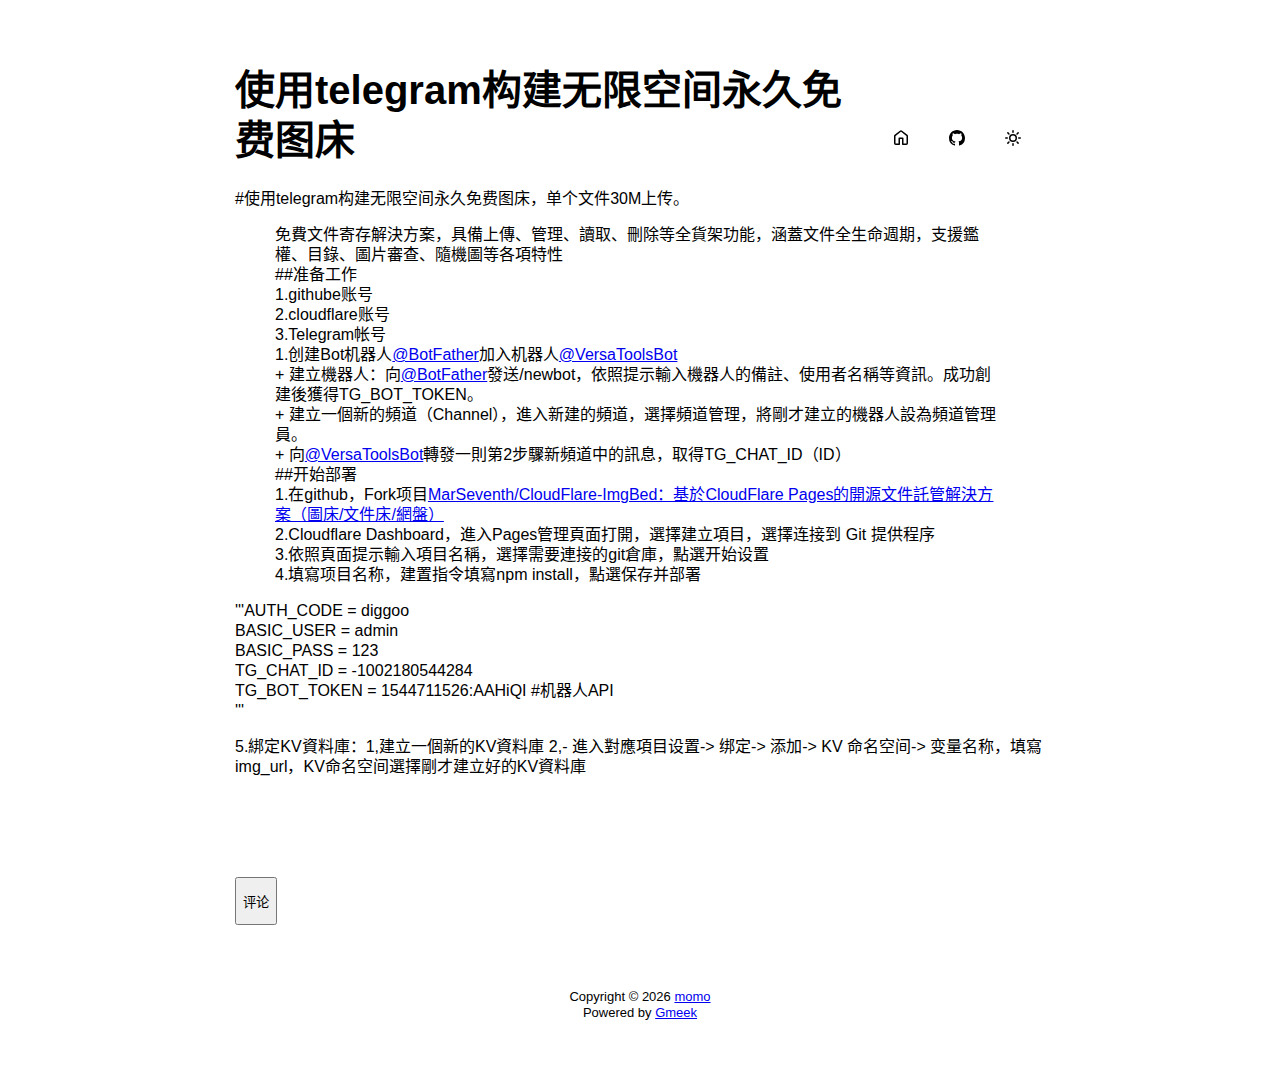
<file: docs/post/shi-yong-telegram-gou-jian-wu-xian-kong-jian-yong-jiu-mian-fei-tu-chuang.html>
<!DOCTYPE html>
<html data-color-mode="light" data-dark-theme="dark" data-light-theme="light" lang="zh-CN">
<head>
    <meta content="text/html; charset=utf-8" http-equiv="content-type" />
    <meta name="viewport" content="width=device-width,initial-scale=1.0">
    <meta http-equiv="X-UA-Compatible" content="IE=edge">
    <link href='https://mirrors.sustech.edu.cn/cdnjs/ajax/libs/Primer/21.0.7/primer.css' rel='stylesheet' />
    
    <link rel="icon" href="http://momo-1-img.ao1160301aila.workers.dev/momobako.png"><script>
        let theme = localStorage.getItem("meek_theme") || "light";
        document.documentElement.setAttribute("data-color-mode", theme);
    </script>
<meta name="description" content="#使用telegram构建无限空间永久免费图床，单个文件30M上传。">
<meta property="og:title" content="使用telegram构建无限空间永久免费图床">
<meta property="og:description" content="#使用telegram构建无限空间永久免费图床，单个文件30M上传。">
<meta property="og:type" content="article">
<meta property="og:url" content="https://akxxxxxxxxx9.github.io/mo.github.io/post/shi-yong-telegram-gou-jian-wu-xian-kong-jian-yong-jiu-mian-fei-tu-chuang.html">
<meta property="og:image" content="http://momo-1-img.ao1160301aila.workers.dev/momobako.png">
<title>使用telegram构建无限空间永久免费图床</title>



</head>
<style>
body{box-sizing: border-box;min-width: 200px;max-width: 900px;margin: 20px auto;padding: 45px;font-size: 16px;font-family: sans-serif;line-height: 1.25;}
#header{display:flex;padding-bottom:8px;border-bottom: 1px solid var(--borderColor-muted, var(--color-border-muted));margin-bottom: 16px;}
#footer {margin-top:64px; text-align: center;font-size: small;}

</style>

<style>
.postTitle{margin: auto 0;font-size:40px;font-weight:bold;}
.title-right{display:flex;margin:auto 0 0 auto;}
.title-right .circle{padding: 14px 16px;margin-right:8px;}
#postBody{border-bottom: 1px solid var(--color-border-default);padding-bottom:36px;}
#postBody hr{height:2px;}
#cmButton{height:48px;margin-top:48px;}
#comments{margin-top:64px;}
.g-emoji{font-size:24px;}
@media (max-width: 600px) {
    body {padding: 8px;}
    .postTitle{font-size:24px;}
}

</style>




<body>
    <div id="header">
<h1 class="postTitle">使用telegram构建无限空间永久免费图床</h1>
<div class="title-right">
    <a href="https://akxxxxxxxxx9.github.io/mo.github.io" id="buttonHome" class="btn btn-invisible circle" title="首页">
        <svg class="octicon" width="16" height="16">
            <path id="pathHome" fill-rule="evenodd"></path>
        </svg>
    </a>
    
    <a href="https://github.com/akxxxxxxxxx9/mo.github.io/issues/2" target="_blank" class="btn btn-invisible circle" title="Issue">
        <svg class="octicon" width="16" height="16">
            <path id="pathIssue" fill-rule="evenodd"></path>
        </svg>
    </a>
    

    <a class="btn btn-invisible circle" onclick="modeSwitch();" title="切换主题">
        <svg class="octicon" width="16" height="16" >
            <path id="themeSwitch" fill-rule="evenodd"></path>
        </svg>
    </a>

</div>
</div>
    <div id="content">
<div class="markdown-body" id="postBody"><p>#使用telegram构建无限空间永久免费图床，单个文件30M上传。</p>
<blockquote>
<p>免費文件寄存解決方案，具備上傳、管理、讀取、刪除等全貨架功能，涵蓋文件全生命週期，支援鑑權、目錄、圖片審查、隨機圖等各項特性<br>
##准备工作<br>
1.githube账号<br>
2.cloudflare账号<br>
3.Telegram帐号<br>
1.创建Bot机器人<a href="https://t.me/BotFather" rel="nofollow">@BotFather</a>加入机器人<a href="https://t.me/VersaToolsBot" rel="nofollow">@VersaToolsBot</a><br>
+  建立機器人：向<a href="https://t.me/BotFather" rel="nofollow">@BotFather</a>發送/newbot，依照提示輸入機器人的備註、使用者名稱等資訊。成功創建後獲得TG_BOT_TOKEN。<br>
+  建立一個新的頻道（Channel），進入新建的頻道，選擇頻道管理，將剛才建立的機器人設為頻道管理員。<br>
+  向<a href="https://t.me/VersaToolsBot" rel="nofollow">@VersaToolsBot</a>轉發一則第2步驟新頻道中的訊息，取得TG_CHAT_ID（ID）<br>
##开始部署<br>
1.在github，Fork项目<a href="https://github.com/MarSeventh/CloudFlare-ImgBed">MarSeventh/CloudFlare-ImgBed：基於CloudFlare Pages的開源文件託管解決方案（圖床/文件床/網盤）</a><br>
2.Cloudflare Dashboard，進入Pages管理頁面打開，選擇建立項目，選擇连接到 Git 提供程序<br>
3.依照頁面提示輸入項目名稱，選擇需要連接的git倉庫，點選开始设置<br>
4.填寫项目名称，建置指令填寫npm install，點選保存并部署</p>
</blockquote>
<p>'''AUTH_CODE = diggoo<br>
BASIC_USER = admin<br>
BASIC_PASS = 123<br>
TG_CHAT_ID = -1002180544284<br>
TG_BOT_TOKEN = 1544711526:AAHiQI  #机器人API<br>
'''</p>
<p>5.綁定KV資料庫：1,建立一個新的KV資料庫 2,- 進入對應項目设置-&gt; 绑定-&gt; 添加-&gt; KV 命名空间-&gt; 变量名称，填寫img_url，KV命名空间選擇剛才建立好的KV資料庫</p></div>
<div style="font-size:small;margin-top:8px;float:right;"></div>

<button class="btn btn-block" type="button" onclick="openComments()" id="cmButton">评论</button>
<div class="comments" id="comments"></div>

</div>
    <div id="footer"><div id="footer1">Copyright © <span id="copyrightYear"></span> <a href="https://akxxxxxxxxx9.github.io/mo.github.io">momo</a></div>
<div id="footer2">
    <span id="runday"></span><span>Powered by <a href="https://meekdai.com/Gmeek.html" target="_blank">Gmeek</a></span>
</div>

<script>
var now=new Date();
document.getElementById("copyrightYear").innerHTML=now.getFullYear();

if(""!=""){
    var startSite=new Date("");
    var diff=now.getTime()-startSite.getTime();
    var diffDay=Math.floor(diff/(1000*60*60*24));
    document.getElementById("runday").innerHTML="网站运行"+diffDay+"天"+" • ";
}
</script></div>
</body>
<script>
var IconList={'sun': 'M8 10.5a2.5 2.5 0 100-5 2.5 2.5 0 000 5zM8 12a4 4 0 100-8 4 4 0 000 8zM8 0a.75.75 0 01.75.75v1.5a.75.75 0 01-1.5 0V.75A.75.75 0 018 0zm0 13a.75.75 0 01.75.75v1.5a.75.75 0 01-1.5 0v-1.5A.75.75 0 018 13zM2.343 2.343a.75.75 0 011.061 0l1.06 1.061a.75.75 0 01-1.06 1.06l-1.06-1.06a.75.75 0 010-1.06zm9.193 9.193a.75.75 0 011.06 0l1.061 1.06a.75.75 0 01-1.06 1.061l-1.061-1.06a.75.75 0 010-1.061zM16 8a.75.75 0 01-.75.75h-1.5a.75.75 0 010-1.5h1.5A.75.75 0 0116 8zM3 8a.75.75 0 01-.75.75H.75a.75.75 0 010-1.5h1.5A.75.75 0 013 8zm10.657-5.657a.75.75 0 010 1.061l-1.061 1.06a.75.75 0 11-1.06-1.06l1.06-1.06a.75.75 0 011.06 0zm-9.193 9.193a.75.75 0 010 1.06l-1.06 1.061a.75.75 0 11-1.061-1.06l1.06-1.061a.75.75 0 011.061 0z', 'moon': 'M9.598 1.591a.75.75 0 01.785-.175 7 7 0 11-8.967 8.967.75.75 0 01.961-.96 5.5 5.5 0 007.046-7.046.75.75 0 01.175-.786zm1.616 1.945a7 7 0 01-7.678 7.678 5.5 5.5 0 107.678-7.678z', 'sync': 'M1.705 8.005a.75.75 0 0 1 .834.656 5.5 5.5 0 0 0 9.592 2.97l-1.204-1.204a.25.25 0 0 1 .177-.427h3.646a.25.25 0 0 1 .25.25v3.646a.25.25 0 0 1-.427.177l-1.38-1.38A7.002 7.002 0 0 1 1.05 8.84a.75.75 0 0 1 .656-.834ZM8 2.5a5.487 5.487 0 0 0-4.131 1.869l1.204 1.204A.25.25 0 0 1 4.896 6H1.25A.25.25 0 0 1 1 5.75V2.104a.25.25 0 0 1 .427-.177l1.38 1.38A7.002 7.002 0 0 1 14.95 7.16a.75.75 0 0 1-1.49.178A5.5 5.5 0 0 0 8 2.5Z', 'home': 'M6.906.664a1.749 1.749 0 0 1 2.187 0l5.25 4.2c.415.332.657.835.657 1.367v7.019A1.75 1.75 0 0 1 13.25 15h-3.5a.75.75 0 0 1-.75-.75V9H7v5.25a.75.75 0 0 1-.75.75h-3.5A1.75 1.75 0 0 1 1 13.25V6.23c0-.531.242-1.034.657-1.366l5.25-4.2Zm1.25 1.171a.25.25 0 0 0-.312 0l-5.25 4.2a.25.25 0 0 0-.094.196v7.019c0 .138.112.25.25.25H5.5V8.25a.75.75 0 0 1 .75-.75h3.5a.75.75 0 0 1 .75.75v5.25h2.75a.25.25 0 0 0 .25-.25V6.23a.25.25 0 0 0-.094-.195Z', 'github': 'M8 0c4.42 0 8 3.58 8 8a8.013 8.013 0 0 1-5.45 7.59c-.4.08-.55-.17-.55-.38 0-.27.01-1.13.01-2.2 0-.75-.25-1.23-.54-1.48 1.78-.2 3.65-.88 3.65-3.95 0-.88-.31-1.59-.82-2.15.08-.2.36-1.02-.08-2.12 0 0-.67-.22-2.2.82-.64-.18-1.32-.27-2-.27-.68 0-1.36.09-2 .27-1.53-1.03-2.2-.82-2.2-.82-.44 1.1-.16 1.92-.08 2.12-.51.56-.82 1.28-.82 2.15 0 3.06 1.86 3.75 3.64 3.95-.23.2-.44.55-.51 1.07-.46.21-1.61.55-2.33-.66-.15-.24-.6-.83-1.23-.82-.67.01-.27.38.01.53.34.19.73.9.82 1.13.16.45.68 1.31 2.69.94 0 .67.01 1.3.01 1.49 0 .21-.15.45-.55.38A7.995 7.995 0 0 1 0 8c0-4.42 3.58-8 8-8Z'};
var utterancesLoad=0;

let themeSettings={
    "dark": ["dark","moon","#00f0ff","dark-blue"],
    "light": ["light","sun","#ff5000","github-light"],
    "auto": ["auto","sync","","preferred-color-scheme"]
};
function changeTheme(mode, icon, color, utheme){
    document.documentElement.setAttribute("data-color-mode",mode);
    document.getElementById("themeSwitch").setAttribute("d",value=IconList[icon]);
    document.getElementById("themeSwitch").parentNode.style.color=color;
    if(utterancesLoad==1){utterancesTheme(utheme);}
}
function modeSwitch(){
    let currentMode=document.documentElement.getAttribute('data-color-mode');
    let newMode = currentMode === "light" ? "dark" : currentMode === "dark" ? "auto" : "light";
    localStorage.setItem("meek_theme", newMode);
    if(themeSettings[newMode]){
        changeTheme(...themeSettings[newMode]);
    }
}
function utterancesTheme(theme){
    const message={type:'set-theme',theme: theme};
    const iframe=document.getElementsByClassName('utterances-frame')[0];
    iframe.contentWindow.postMessage(message,'https://utteranc.es');
}
if(themeSettings[theme]){changeTheme(...themeSettings[theme]);}
console.log("\n %c Gmeek last https://github.com/Meekdai/Gmeek \n","padding:5px 0;background:#02d81d;color:#fff");
</script>

<script>
document.getElementById("pathHome").setAttribute("d",IconList["home"]);
document.getElementById("pathIssue").setAttribute("d",IconList["github"]);



function openComments(){
    cm=document.getElementById("comments");
    cmButton=document.getElementById("cmButton");
    cmButton.innerHTML="loading";
    span=document.createElement("span");
    span.setAttribute("class","AnimatedEllipsis");
    cmButton.appendChild(span);

    script=document.createElement("script");
    script.setAttribute("src","https://utteranc.es/client.js");
    script.setAttribute("repo","akxxxxxxxxx9/mo.github.io");
    script.setAttribute("issue-term","title");
    
    if(localStorage.getItem("meek_theme")=="dark"){script.setAttribute("theme","dark-blue");}
    else if(localStorage.getItem("meek_theme")=="light") {script.setAttribute("theme","github-light");}
    else{script.setAttribute("theme","preferred-color-scheme");}
    
    script.setAttribute("crossorigin","anonymous");
    script.setAttribute("async","");
    cm.appendChild(script);

    int=self.setInterval("iFrameLoading()",200);
}

function iFrameLoading(){
    var utterances=document.getElementsByClassName('utterances');
    if(utterances.length==1){
        if(utterances[0].style.height!=""){
            utterancesLoad=1;
            int=window.clearInterval(int);
            document.getElementById("cmButton").style.display="none";
            console.log("utterances Load OK");
        }
    }
}



</script>


</html>
</file>
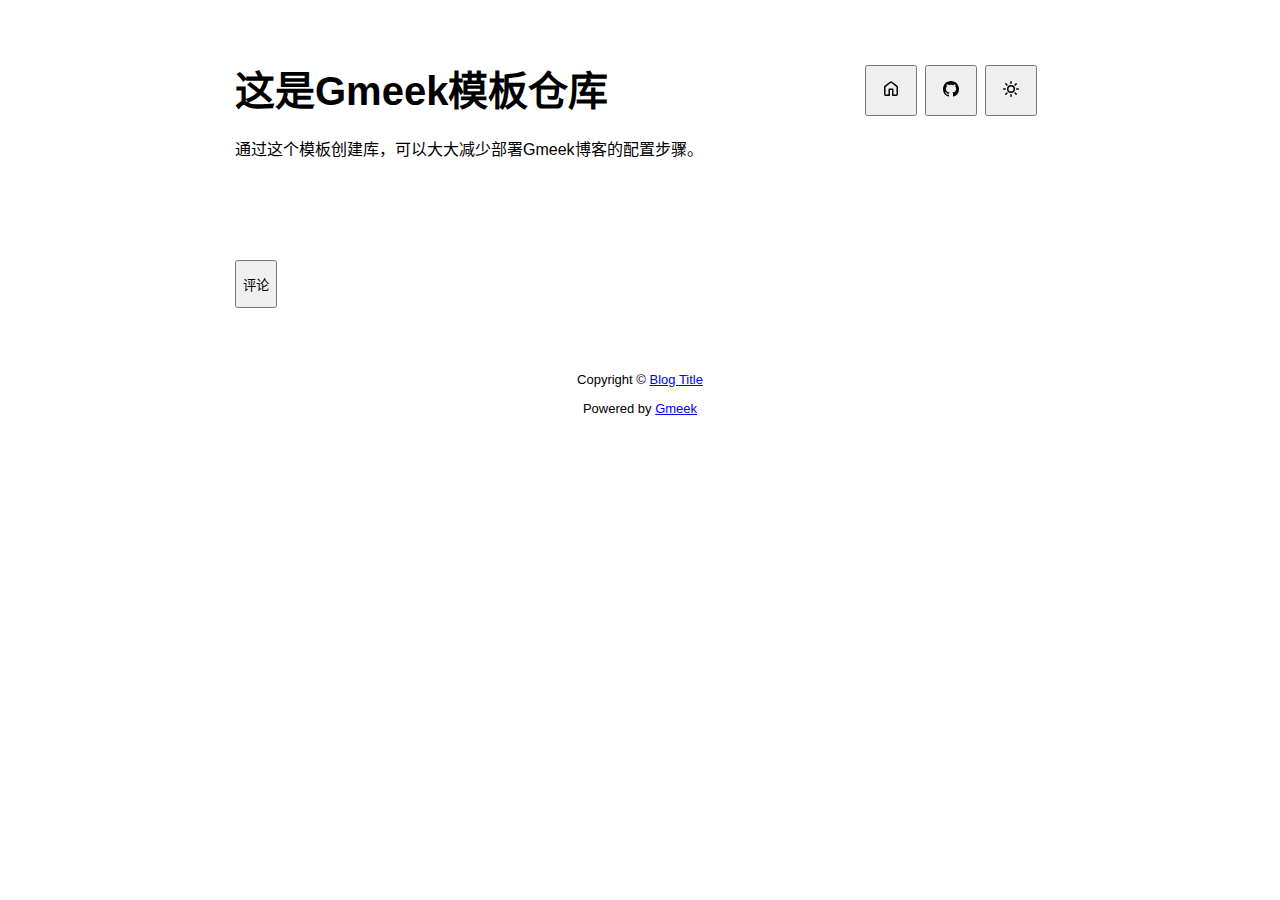
<file: docs/post/zhe-shi-Gmeek-mo-ban-cang-ku.html>
<!DOCTYPE html>
<html data-color-mode="light" data-dark-theme="dark" data-light-theme="light" lang="zh-CN">
<head>
    <meta content="text/html; charset=utf-8" http-equiv="content-type" />
    <meta name="viewport" content="width=device-width,initial-scale=1.0">
    <meta http-equiv="X-UA-Compatible" content="IE=edge">
    <link href="//cdn.staticfile.org/Primer/21.0.7/primer.css" rel="stylesheet" />
    <link rel="icon" href="https://github.githubassets.com/favicons/favicon.svg">
    <script>
        if(localStorage.getItem("meek_theme")==null){}
        else if(localStorage.getItem("meek_theme")=="dark"){document.getElementsByTagName("html")[0].attributes.getNamedItem("data-color-mode").value="dark";}
        else if(localStorage.getItem("meek_theme")=="light"){document.getElementsByTagName("html")[0].attributes.getNamedItem("data-color-mode").value="light";}
    </script>
    
<meta name="description" content="这是Gmeek模板仓库">
<title>这是Gmeek模板仓库</title>


</head>
<style>
body{box-sizing: border-box;min-width: 200px;max-width: 900px;margin: 20px auto;padding: 45px;font-size: 16px;font-family: sans-serif;line-height: 1.25;}
#header{display:flex;padding-bottom:8px;border-bottom: 1px solid var(--borderColor-muted, var(--color-border-muted));margin-bottom: 16px;}
#footer {margin-top:64px; text-align: center;font-size: small;}

</style>

<style>
.postTitle{margin: auto 0;font-size:40px;font-weight:bold;}
.title-right{display:flex;margin:auto 0 0 auto;}
.title-right .circle{padding: 14px 16px;margin-right:8px;}
#postBody{border-bottom: 1px solid var(--color-border-default);padding-bottom:36px;}
#postBody hr{height:2px;}
#cmButton{height:48px;margin-top:48px;}
#comments{margin-top:64px;}
.g-emoji{font-size:24px;}
@media (max-width: 600px) {
    body {padding: 8px;}
    .postTitle{font-size:24px;}
}
</style>




<body>
    <div id="header">
<h1 class="postTitle">这是Gmeek模板仓库</h1>
<div class="title-right">
    
    <a href="https://Meekdai.github.io/Gmeek-template"><button id="buttonHome" class="btn btn-invisible circle" title="首页">
        <svg class="octicon" width="16" height="16">
            <path id="pathHome" fill-rule="evenodd" d="M6.906.664a1.749 1.749 0 0 1 2.187 0l5.25 4.2c.415.332.657.835.657 1.367v7.019A1.75 1.75 0 0 1 13.25 15h-3.5a.75.75 0 0 1-.75-.75V9H7v5.25a.75.75 0 0 1-.75.75h-3.5A1.75 1.75 0 0 1 1 13.25V6.23c0-.531.242-1.034.657-1.366l5.25-4.2Zm1.25 1.171a.25.25 0 0 0-.312 0l-5.25 4.2a.25.25 0 0 0-.094.196v7.019c0 .138.112.25.25.25H5.5V8.25a.75.75 0 0 1 .75-.75h3.5a.75.75 0 0 1 .75.75v5.25h2.75a.25.25 0 0 0 .25-.25V6.23a.25.25 0 0 0-.094-.195Z"></path>
        </svg>
    </button></a>

    
    <a href="https://github.com/Meekdai/Gmeek-template/issues/1" target="_blank"><button class="btn btn-invisible circle" title="Issue">
        <svg class="octicon" width="16" height="16">
            <path id="pathIssue" fill-rule="evenodd" d="M8 0c4.42 0 8 3.58 8 8a8.013 8.013 0 0 1-5.45 7.59c-.4.08-.55-.17-.55-.38 0-.27.01-1.13.01-2.2 0-.75-.25-1.23-.54-1.48 1.78-.2 3.65-.88 3.65-3.95 0-.88-.31-1.59-.82-2.15.08-.2.36-1.02-.08-2.12 0 0-.67-.22-2.2.82-.64-.18-1.32-.27-2-.27-.68 0-1.36.09-2 .27-1.53-1.03-2.2-.82-2.2-.82-.44 1.1-.16 1.92-.08 2.12-.51.56-.82 1.28-.82 2.15 0 3.06 1.86 3.75 3.64 3.95-.23.2-.44.55-.51 1.07-.46.21-1.61.55-2.33-.66-.15-.24-.6-.83-1.23-.82-.67.01-.27.38.01.53.34.19.73.9.82 1.13.16.45.68 1.31 2.69.94 0 .67.01 1.3.01 1.49 0 .21-.15.45-.55.38A7.995 7.995 0 0 1 0 8c0-4.42 3.58-8 8-8Z"></path>
        </svg>
    </button></a>
    

    <button class="btn btn-invisible circle" onclick="modeSwitch();" title="切换主题">
        <svg class="octicon" width="16" height="16" >
            <path id="themeSwitch" fill-rule="evenodd"></path>
        </svg>
    </button>

</div>
</div>
    <div id="content">
<div class="markdown-body" id="postBody"><p>通过这个模板创建库，可以大大减少部署Gmeek博客的配置步骤。</p></div>
<div style="font-size:small;margin-top:8px;float:right;"></div>
<button class="btn btn-block" type="button" onclick="openComments()" id="cmButton">评论</button>
<div class="comments" id="comments"></div>
</div>
    <div id="footer">Copyright © <span id="year"></span><a href="https://Meekdai.github.io/Gmeek-template"> Blog Title </a>
<p>
<span id="runday"></span>Powered by <a href="https://meekdai.com/Gmeek.html" target="_blank">Gmeek</a>
</p>

<script>
if(""!=""){
    var now=new Date();
    var startSite=new Date("");
    var diff=now.getTime()-startSite.getTime();
    var diffDay=Math.floor(diff/(1000*60*60*24));
    document.getElementById("year").innerHTML=now.getFullYear();
    if(""!=""){document.getElementById("runday").innerHTML=" • "+"网站运行"+diffDay+"天"+" • ";}
    else{document.getElementById("runday").innerHTML="网站运行"+diffDay+"天"+" • ";}
}
</script>
</div>
</body>
<script>
var IconList={'post': 'M0 3.75C0 2.784.784 2 1.75 2h12.5c.966 0 1.75.784 1.75 1.75v8.5A1.75 1.75 0 0 1 14.25 14H1.75A1.75 1.75 0 0 1 0 12.25Zm1.75-.25a.25.25 0 0 0-.25.25v8.5c0 .138.112.25.25.25h12.5a.25.25 0 0 0 .25-.25v-8.5a.25.25 0 0 0-.25-.25ZM3.5 6.25a.75.75 0 0 1 .75-.75h7a.75.75 0 0 1 0 1.5h-7a.75.75 0 0 1-.75-.75Zm.75 2.25h4a.75.75 0 0 1 0 1.5h-4a.75.75 0 0 1 0-1.5Z', 'link': 'm7.775 3.275 1.25-1.25a3.5 3.5 0 1 1 4.95 4.95l-2.5 2.5a3.5 3.5 0 0 1-4.95 0 .751.751 0 0 1 .018-1.042.751.751 0 0 1 1.042-.018 1.998 1.998 0 0 0 2.83 0l2.5-2.5a2.002 2.002 0 0 0-2.83-2.83l-1.25 1.25a.751.751 0 0 1-1.042-.018.751.751 0 0 1-.018-1.042Zm-4.69 9.64a1.998 1.998 0 0 0 2.83 0l1.25-1.25a.751.751 0 0 1 1.042.018.751.751 0 0 1 .018 1.042l-1.25 1.25a3.5 3.5 0 1 1-4.95-4.95l2.5-2.5a3.5 3.5 0 0 1 4.95 0 .751.751 0 0 1-.018 1.042.751.751 0 0 1-1.042.018 1.998 1.998 0 0 0-2.83 0l-2.5 2.5a1.998 1.998 0 0 0 0 2.83Z', 'about': 'M10.561 8.073a6.005 6.005 0 0 1 3.432 5.142.75.75 0 1 1-1.498.07 4.5 4.5 0 0 0-8.99 0 .75.75 0 0 1-1.498-.07 6.004 6.004 0 0 1 3.431-5.142 3.999 3.999 0 1 1 5.123 0ZM10.5 5a2.5 2.5 0 1 0-5 0 2.5 2.5 0 0 0 5 0Z', 'sun': 'M8 10.5a2.5 2.5 0 100-5 2.5 2.5 0 000 5zM8 12a4 4 0 100-8 4 4 0 000 8zM8 0a.75.75 0 01.75.75v1.5a.75.75 0 01-1.5 0V.75A.75.75 0 018 0zm0 13a.75.75 0 01.75.75v1.5a.75.75 0 01-1.5 0v-1.5A.75.75 0 018 13zM2.343 2.343a.75.75 0 011.061 0l1.06 1.061a.75.75 0 01-1.06 1.06l-1.06-1.06a.75.75 0 010-1.06zm9.193 9.193a.75.75 0 011.06 0l1.061 1.06a.75.75 0 01-1.06 1.061l-1.061-1.06a.75.75 0 010-1.061zM16 8a.75.75 0 01-.75.75h-1.5a.75.75 0 010-1.5h1.5A.75.75 0 0116 8zM3 8a.75.75 0 01-.75.75H.75a.75.75 0 010-1.5h1.5A.75.75 0 013 8zm10.657-5.657a.75.75 0 010 1.061l-1.061 1.06a.75.75 0 11-1.06-1.06l1.06-1.06a.75.75 0 011.06 0zm-9.193 9.193a.75.75 0 010 1.06l-1.06 1.061a.75.75 0 11-1.061-1.06l1.06-1.061a.75.75 0 011.061 0z', 'moon': 'M9.598 1.591a.75.75 0 01.785-.175 7 7 0 11-8.967 8.967.75.75 0 01.961-.96 5.5 5.5 0 007.046-7.046.75.75 0 01.175-.786zm1.616 1.945a7 7 0 01-7.678 7.678 5.5 5.5 0 107.678-7.678z', 'search': 'M15.7 13.3l-3.81-3.83A5.93 5.93 0 0 0 13 6c0-3.31-2.69-6-6-6S1 2.69 1 6s2.69 6 6 6c1.3 0 2.48-.41 3.47-1.11l3.83 3.81c.19.2.45.3.7.3.25 0 .52-.09.7-.3a.996.996 0 0 0 0-1.41v.01zM7 10.7c-2.59 0-4.7-2.11-4.7-4.7 0-2.59 2.11-4.7 4.7-4.7 2.59 0 4.7 2.11 4.7 4.7 0 2.59-2.11 4.7-4.7 4.7z', 'rss': 'M2.002 2.725a.75.75 0 0 1 .797-.699C8.79 2.42 13.58 7.21 13.974 13.201a.75.75 0 0 1-1.497.098 10.502 10.502 0 0 0-9.776-9.776.747.747 0 0 1-.7-.798ZM2.84 7.05h-.002a7.002 7.002 0 0 1 6.113 6.111.75.75 0 0 1-1.49.178 5.503 5.503 0 0 0-4.8-4.8.75.75 0 0 1 .179-1.489ZM2 13a1 1 0 1 1 2 0 1 1 0 0 1-2 0Z', 'upload': 'M2.75 14A1.75 1.75 0 0 1 1 12.25v-2.5a.75.75 0 0 1 1.5 0v2.5c0 .138.112.25.25.25h10.5a.25.25 0 0 0 .25-.25v-2.5a.75.75 0 0 1 1.5 0v2.5A1.75 1.75 0 0 1 13.25 14Z M11.78 4.72a.749.749 0 1 1-1.06 1.06L8.75 3.811V9.5a.75.75 0 0 1-1.5 0V3.811L5.28 5.78a.749.749 0 1 1-1.06-1.06l3.25-3.25a.749.749 0 0 1 1.06 0l3.25 3.25Z', 'github': 'M8 0c4.42 0 8 3.58 8 8a8.013 8.013 0 0 1-5.45 7.59c-.4.08-.55-.17-.55-.38 0-.27.01-1.13.01-2.2 0-.75-.25-1.23-.54-1.48 1.78-.2 3.65-.88 3.65-3.95 0-.88-.31-1.59-.82-2.15.08-.2.36-1.02-.08-2.12 0 0-.67-.22-2.2.82-.64-.18-1.32-.27-2-.27-.68 0-1.36.09-2 .27-1.53-1.03-2.2-.82-2.2-.82-.44 1.1-.16 1.92-.08 2.12-.51.56-.82 1.28-.82 2.15 0 3.06 1.86 3.75 3.64 3.95-.23.2-.44.55-.51 1.07-.46.21-1.61.55-2.33-.66-.15-.24-.6-.83-1.23-.82-.67.01-.27.38.01.53.34.19.73.9.82 1.13.16.45.68 1.31 2.69.94 0 .67.01 1.3.01 1.49 0 .21-.15.45-.55.38A7.995 7.995 0 0 1 0 8c0-4.42 3.58-8 8-8Z', 'home': 'M6.906.664a1.749 1.749 0 0 1 2.187 0l5.25 4.2c.415.332.657.835.657 1.367v7.019A1.75 1.75 0 0 1 13.25 15h-3.5a.75.75 0 0 1-.75-.75V9H7v5.25a.75.75 0 0 1-.75.75h-3.5A1.75 1.75 0 0 1 1 13.25V6.23c0-.531.242-1.034.657-1.366l5.25-4.2Zm1.25 1.171a.25.25 0 0 0-.312 0l-5.25 4.2a.25.25 0 0 0-.094.196v7.019c0 .138.112.25.25.25H5.5V8.25a.75.75 0 0 1 .75-.75h3.5a.75.75 0 0 1 .75.75v5.25h2.75a.25.25 0 0 0 .25-.25V6.23a.25.25 0 0 0-.094-.195Z'};
var utterancesLoad=0;
if(localStorage.getItem("meek_theme")==null){localStorage.setItem("meek_theme","light");changeLight();}
else if(localStorage.getItem("meek_theme")=="dark"){changeDark();}
else if(localStorage.getItem("meek_theme")=="light"){changeLight();}

function changeDark(){
    document.getElementsByTagName("html")[0].attributes.getNamedItem("data-color-mode").value="dark";
    document.getElementById("themeSwitch").setAttribute("d",value=IconList["moon"]);
    document.getElementById("themeSwitch").parentNode.style.color="#00f0ff";
    if(utterancesLoad==1){utterancesTheme("dark-blue");}
}
function changeLight(){
    document.getElementsByTagName("html")[0].attributes.getNamedItem("data-color-mode").value="light";
    document.getElementById("themeSwitch").setAttribute("d",value=IconList["sun"]);
    document.getElementById("themeSwitch").parentNode.style.color="#ff5000";
    if(utterancesLoad==1){utterancesTheme("github-light");}
}
function modeSwitch(){
    if(document.getElementsByTagName("html")[0].attributes[0].value=="light"){changeDark();localStorage.setItem("meek_theme","dark");}
    else{changeLight();localStorage.setItem("meek_theme","light");}
}
function utterancesTheme(theme){
    const message = {type: 'set-theme',theme: theme};
    const iframe = document.getElementsByClassName('utterances-frame')[0];
    iframe.contentWindow.postMessage(message, 'https://utteranc.es');
}

console.log("\n %c Gmeek last %c https://github.com/Meekdai/Gmeek \n\n", "color: #fff; background-image: linear-gradient(90deg, rgb(47, 172, 178) 0%, rgb(45, 190, 96) 100%); padding:5px 1px;", "background-image: linear-gradient(90deg, rgb(45, 190, 96) 0%, rgb(255, 255, 255) 100%); padding:5px 0;");
</script>

<script>



function openComments(){
    cm=document.getElementById("comments");
    cmButton=document.getElementById("cmButton");
    cmButton.innerHTML="loading";
    span=document.createElement("span");
    span.setAttribute("class","AnimatedEllipsis");
    cmButton.appendChild(span);

    script=document.createElement("script");
    script.setAttribute("src","https://utteranc.es/client.js");
    script.setAttribute("repo","Meekdai/Gmeek-template");
    script.setAttribute("issue-term","title");
    if(localStorage.getItem("meek_theme")=="dark"){script.setAttribute("theme","dark-blue");}
    else{script.setAttribute("theme","github-light");}
    script.setAttribute("crossorigin","anonymous");
    script.setAttribute("async","");
    cm.appendChild(script);

    int=self.setInterval("iFrameLoading()",200);
}

function iFrameLoading(){
    var utterances=document.getElementsByClassName('utterances');
    if(utterances.length==1){
        if(utterances[0].style.height!=""){
            utterancesLoad=1;
            int=window.clearInterval(int);
            document.getElementById("cmButton").style.display="none";
            console.log("utterances Load OK");
        }
    }
}

</script>




</html>
</file>
